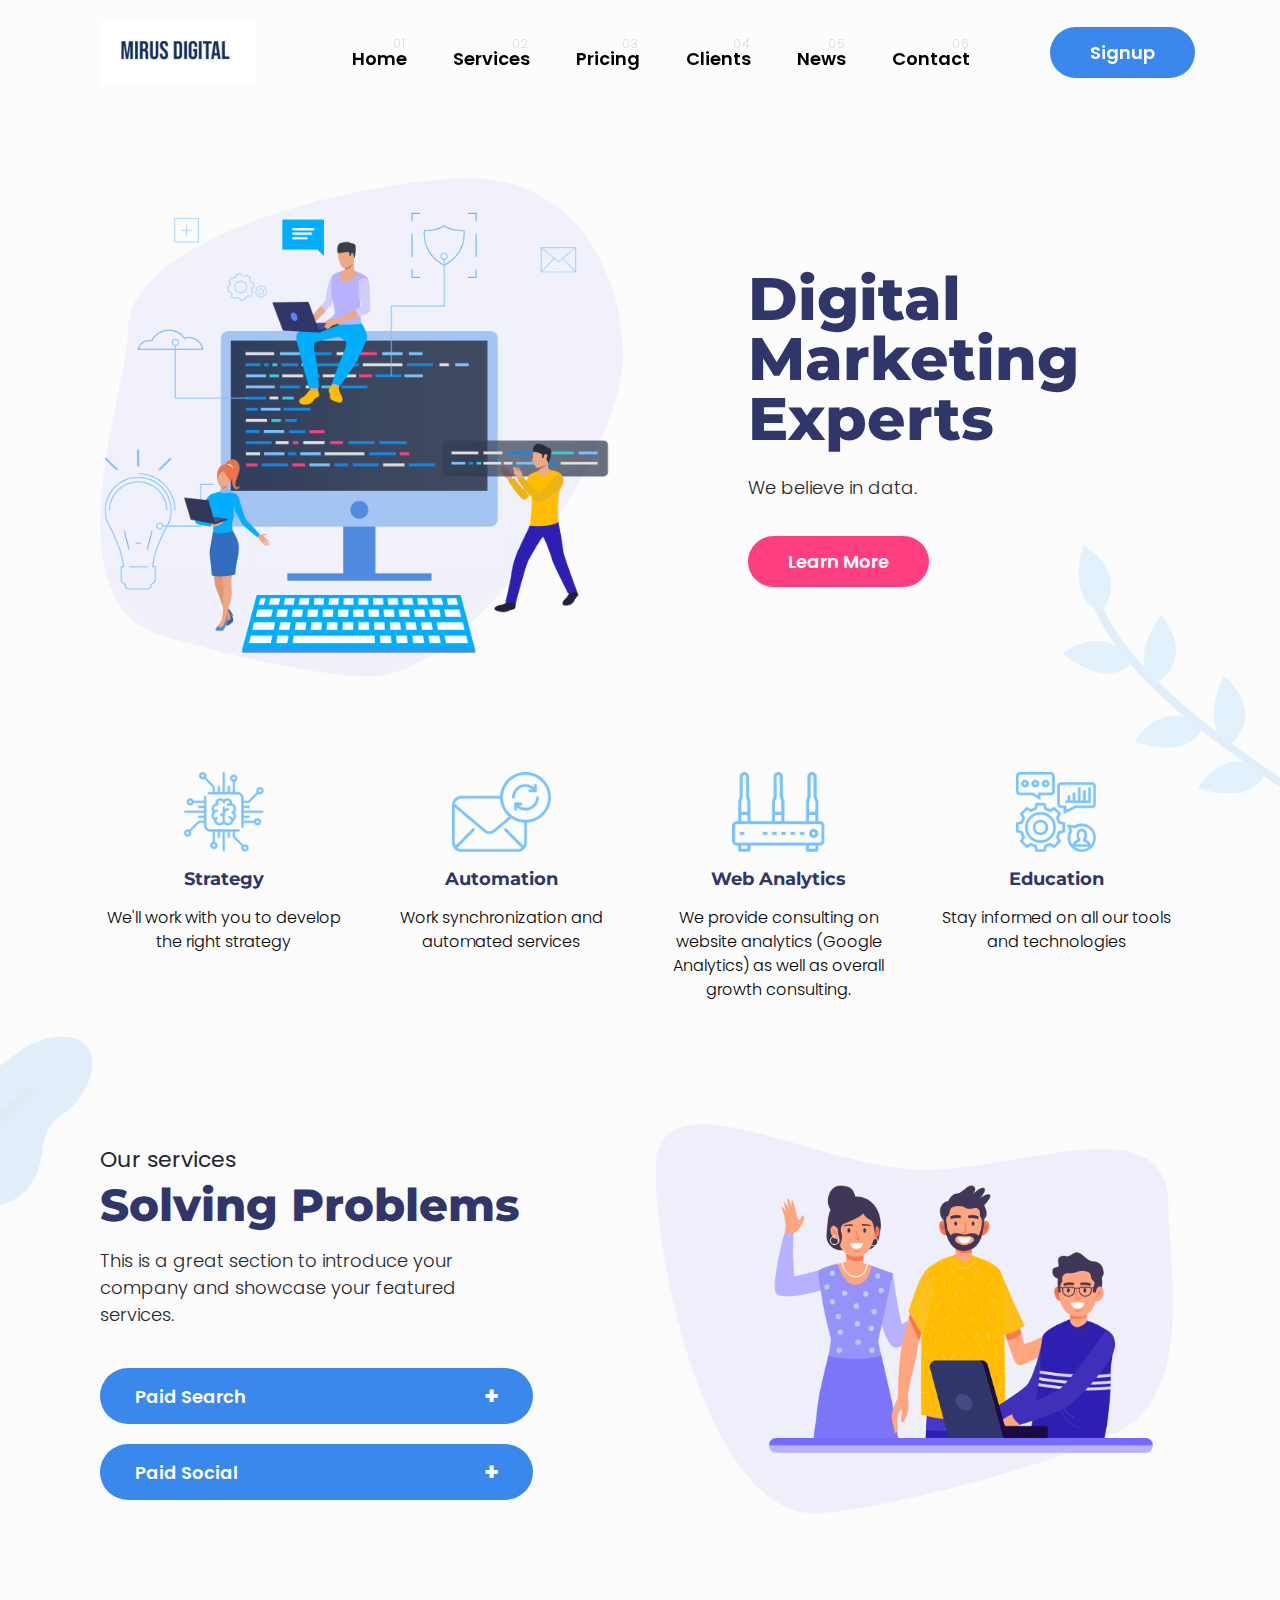
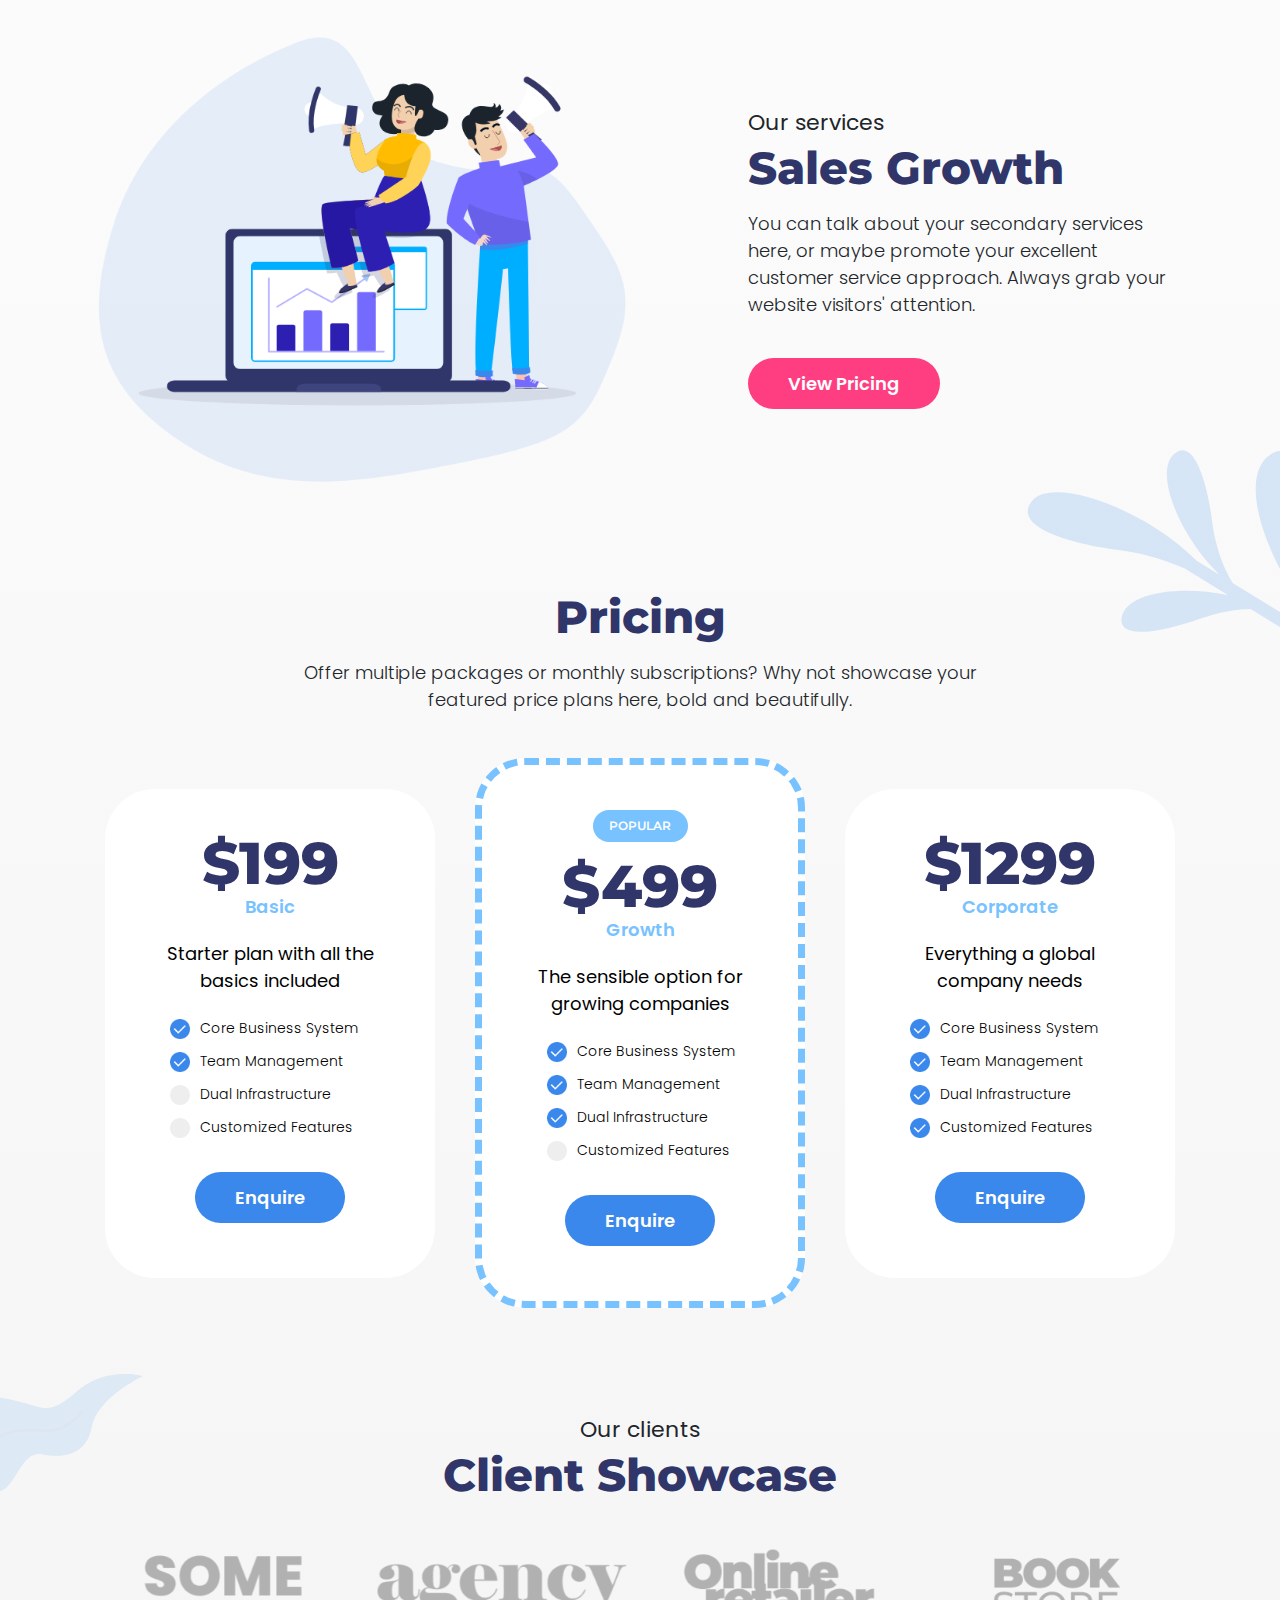
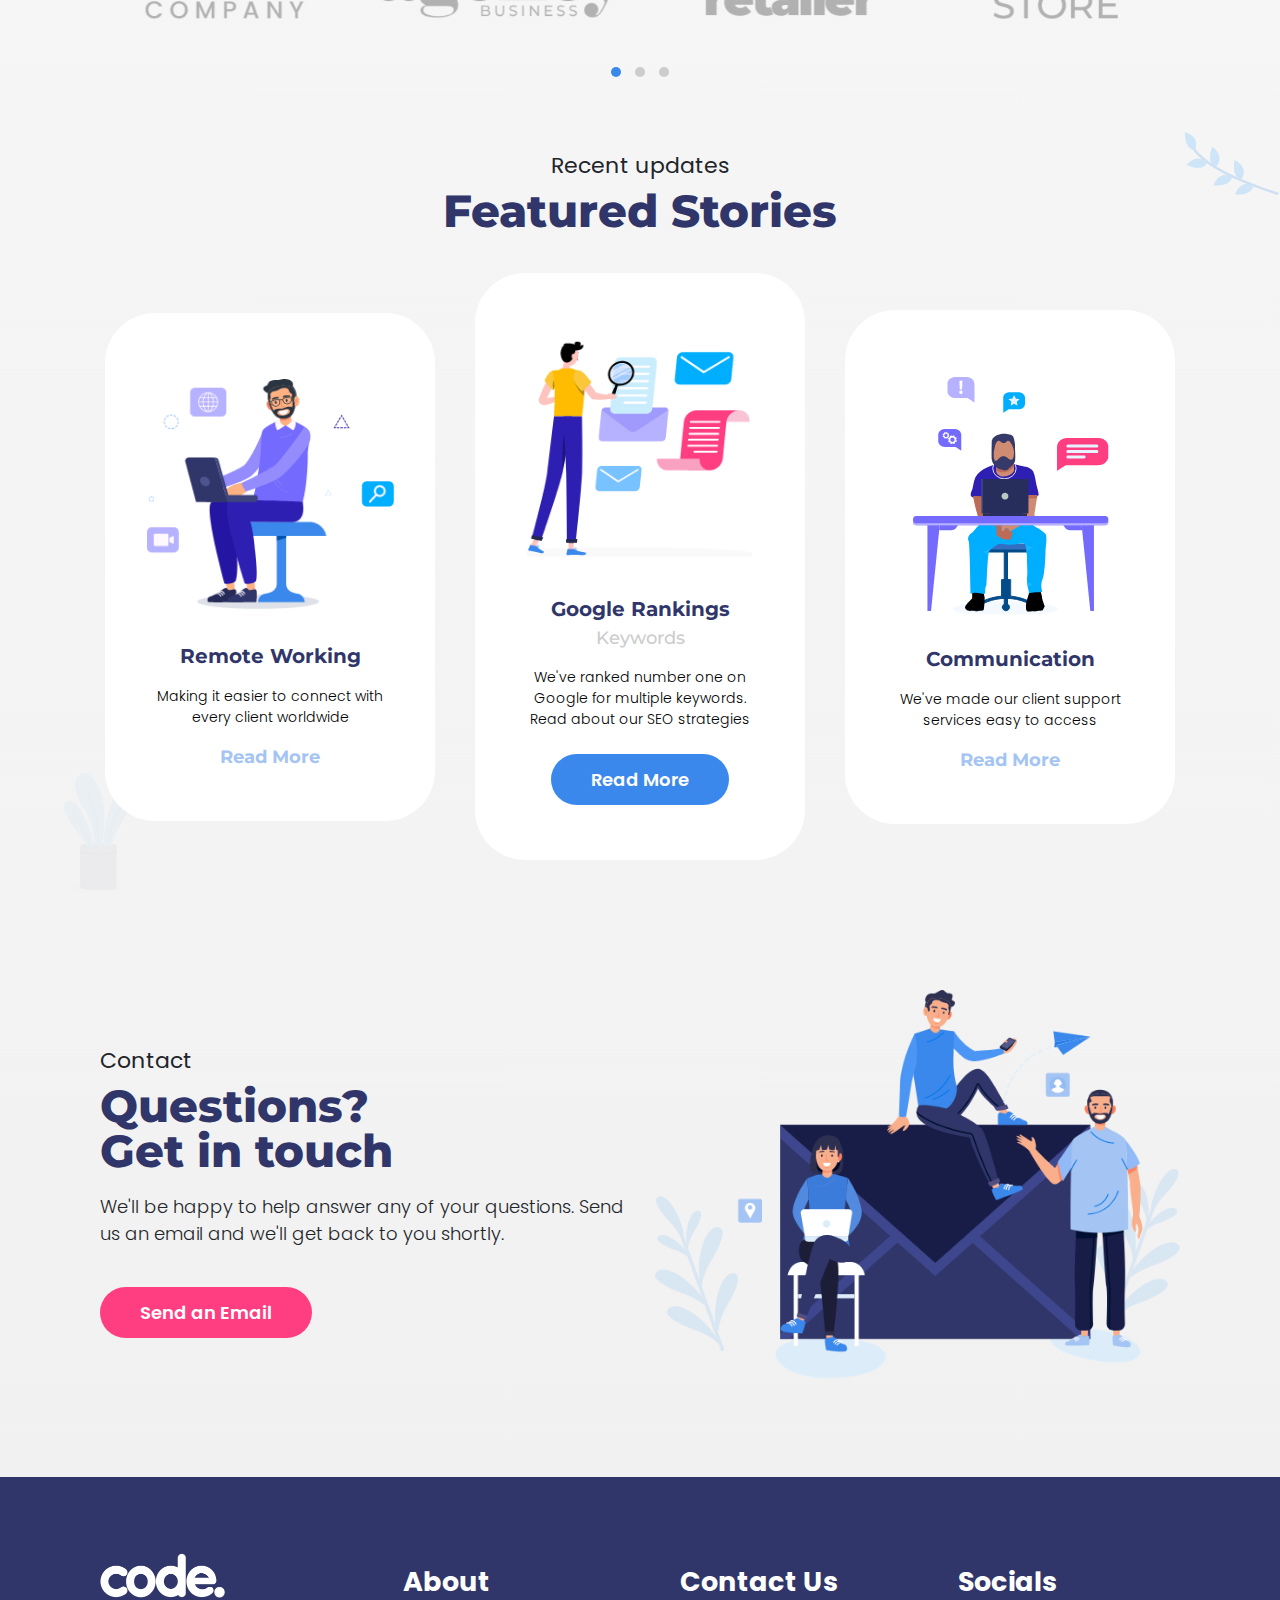
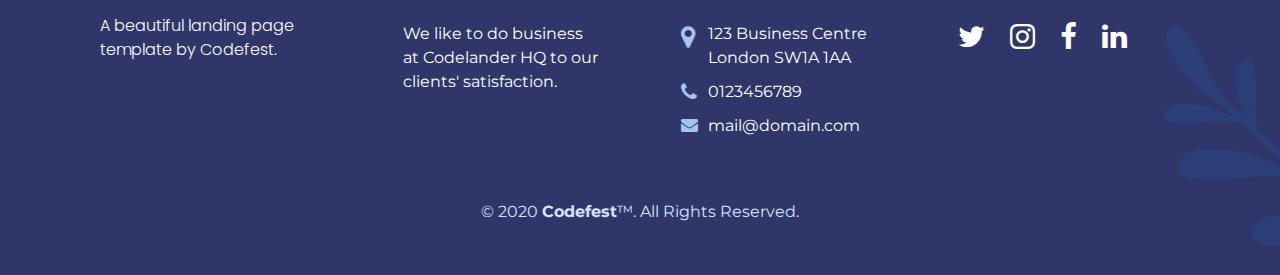
<file: index.html>
<!DOCTYPE html>
<html lang="en">
  <head>
    <meta charset="UTF-8" />
    <!-- META DATA -->
    <title>Codelander | HTML Landing Page by Codefest&trade;</title>
    <meta
      name="description"
      content="Codelander is a multi-purpose HTML landing page template by Codefest&trade;. Purchase now."
    />
    <meta name="keywords" content="Codelander,Codefest" />
    <meta name="author" content="Codefest" />
    <meta
      name="viewport"
      content="width=device-width,minimum-scale=1,initial-scale=1"
    />
    <!-- FAVICON -->
    <link rel="icon" type="image/png" href="assets/images/favicon.png" />
    <!-- STYLESHEETS -->
    <link rel="stylesheet" href="assets/css/bootstrap.min.css" />
    <link rel="stylesheet" type="text/css" href="assets/css/style.css" />
    <link rel="stylesheet" type="text/css" href="assets/css/accordian.css" />
    <link rel="stylesheet" href="assets/css/owl/owl.carousel.min.css" />
    <link rel="stylesheet" href="assets/css/owl/owl.theme.default.min.css" />
    <link
      rel="stylesheet"
      href="https://cdnjs.cloudflare.com/ajax/libs/font-awesome/4.7.0/css/font-awesome.min.css"
    />
    <link
      href="https://fonts.googleapis.com/css?family=Montserrat:300,400,500,600,700,800&display=swap"
      rel="stylesheet"
    />
    <link
      href="https://fonts.googleapis.com/css?family=Poppins:300,400,500,600,700,800&display=swap"
      rel="stylesheet"
    />
    <!-- SCRIPTS -->
    <script src="https://ajax.googleapis.com/ajax/libs/jquery/3.3.1/jquery.min.js"></script>
    <script src="assets/js/smoothscroll.js"></script>
  </head>
  <body>
    <!-- NAVBAR -->
    <nav
      id="navbar"
      class="navbar fixed-top navbar-expand-lg navbar-header navbar-mobile"
    >
      <div class="navbar-container container">
        <!-- LOGO -->
        <div class="navbar-brand">
          <a class="navbar-brand-logo" href="#">
            <img src="assets/images/logo.png" width="155px" />
          </a>
        </div>
        <button
          class="navbar-toggler"
          type="button"
          data-toggle="collapse"
          data-target="#navbarNav"
          aria-controls="navbarNav"
          aria-expanded="false"
          aria-label="Toggle navigation"
        >
          <span class="navbar-toggler-icon"></span>
        </button>
        <div
          class="collapse navbar-collapse justify-content-around"
          id="navbarNav"
        >
          <ul class="navbar-nav menu-navbar-nav">
            <li class="nav-item">
              <a class="nav-link" href="#top">
                <p class="nav-link-number">01</p>
                <p class="nav-link-menu">Home</p>
              </a>
            </li>
            <li class="nav-item">
              <a class="nav-link" href="#services">
                <p class="nav-link-number">02</p>
                <p class="nav-link-menu">Services</p>
              </a>
            </li>
            <li class="nav-item">
              <a class="nav-link" href="#pricing">
                <p class="nav-link-number">03</p>
                <p class="nav-link-menu">Pricing</p>
              </a>
            </li>
            <li class="nav-item">
              <a class="nav-link" href="#clients">
                <p class="nav-link-number">04</p>
                <p class="nav-link-menu">Clients</p>
              </a>
            </li>
            <li class="nav-item">
              <a class="nav-link" href="#news">
                <p class="nav-link-number">05</p>
                <p class="nav-link-menu">News</p>
              </a>
            </li>
            <li class="nav-item">
              <a class="nav-link" href="#contact">
                <p class="nav-link-number">06</p>
                <p class="nav-link-menu">Contact</p>
              </a>
            </li>
          </ul>
          <ul class="navbar-nav">
            <li class="nav-item">
              <a class="nav-link learn-more-btn" href="#">Signup</a>
            </li>
          </ul>
        </div>
      </div>
    </nav>
    <!-- SECTION LABEL -->
    <div id="top"></div>
    <!-- WRAPPER -->
    <div class="wrapper">
      <div class="header">
        <div class="container header-container">
          <div class="col-lg-6 header-img-section">
            <img src="assets/images/header.png" />
          </div>
          <div class="col-lg-5 offset-lg-1 header-title-section">
            <h1 class="header-title">Digital Marketing Experts</h1>
            <p class="header-title-text">We believe in data.</p>
            <div class="learn-more-btn-section">
              <a class="nav-link learn-more-btn btn-invert" href="#services"
                >Learn More</a
              >
            </div>
          </div>
        </div>
      </div>
      <!-- STRATEGY SECTION -->
      <div class="strategy-section">
        <div class="strategy-section-bg-graphics-section">
          <img src="assets/images/strategy-section-bg.png" />
        </div>
        <div class="container strategy-container">
          <div
            class="col-lg-3 col-md-6 col-xs-8 offset-xs-2 strategy-card-section"
          >
            <div class="strategy-card">
              <div class="strategy-card-icon-section">
                <img src="assets/images/strategy-1.png" />
              </div>
              <h2>Strategy</h2>
              <p>We'll work with you to develop the right strategy</p>
            </div>
          </div>
          <div
            class="col-lg-3 col-md-6 col-xs-8 offset-xs-2 strategy-card-section"
          >
            <div class="strategy-card">
              <div class="strategy-card-icon-section">
                <img src="assets/images/strategy-2.png" />
              </div>
              <h2>Automation</h2>
              <p>Work synchronization and automated services</p>
            </div>
          </div>
          <div
            class="col-lg-3 col-md-6 col-xs-8 offset-xs-2 strategy-card-section"
          >
            <div class="strategy-card">
              <div class="strategy-card-icon-section">
                <img src="assets/images/strategy-3.png" />
              </div>
              <h2>Web Analytics</h2>
              <p>
                We provide consulting on website analytics (Google Analytics) as
                well as overall growth consulting.
              </p>
            </div>
          </div>
          <div
            class="col-lg-3 col-md-6 col-xs-8 offset-xs-2 strategy-card-section"
          >
            <div class="strategy-card">
              <div class="strategy-card-icon-section">
                <img src="assets/images/strategy-4.png" />
              </div>
              <h2>Education</h2>
              <p>Stay informed on all our tools and technologies</p>
            </div>
          </div>
        </div>
      </div>

      <!-- SECTION LABEL -->
      <div id="services"></div>

      <!-- SERVICES -->
      <div class="services-section">
        <div class="services-section-bg-graphics">
          <img src="assets/images/services-section-bg.png" />
        </div>
        <div class="container services-container">
          <div class="col-lg-5 services-title-section">
            <p class="services-subtitle">Our services</p>
            <h2 class="services-title">Solving Problems</h2>
            <p class="services-text">
              This is a great section to introduce your company and showcase
              your featured services.
            </p>
            <div class="services-accordion">
              <button class="accordion">Paid Search</button>
              <div class="panel">
                <p>
                  Some information on your web design and development services
                  can go here. A few lines should do the trick.
                </p>
              </div>
              <button class="accordion">Paid Social</button>
              <div class="panel">
                <p>
                  More information on your application development services can
                  go here, too. There's plenty of space available for you.
                </p>
              </div>
            </div>
          </div>
          <div class="col-lg-6 offset-lg-1 services-header-img-section">
            <img src="assets/images/services-header.png" />
          </div>
        </div>
      </div>
      <!-- SALES GROWTH -->
      <div class="services-sales-section">
        <div class="container services-container">
          <div class="col-lg-6 services-header-img-section padding-0">
            <img src="assets/images/services-sales-header.png" />
          </div>
          <div class="col-lg-5 offset-lg-1 services-title-section">
            <p class="services-subtitle">Our services</p>
            <h2 class="services-title">Sales Growth</h2>
            <p class="services-text">
              You can talk about your secondary services here, or maybe promote
              your excellent customer service approach. Always grab your website
              visitors' attention.
            </p>
            <div class="learn-more-btn-section">
              <a class="nav-link learn-more-btn btn-invert" href="#pricing"
                >View Pricing</a
              >
            </div>
          </div>
        </div>
      </div>
      <!-- SECTION LABEL -->
      <div id="pricing"></div>
      <!-- PRICING -->
      <div class="pricing-section">
        <div class="pricing-section-left-bg-graphics">
          <img src="assets/images/pricing-section-left-bg.png" />
        </div>
        <div class="pricing-section-right-bg-graphics">
          <img src="assets/images/pricing-section-right-bg.png" />
        </div>
        <div class="container pricing-container">
          <div class="pricing-title">
            <h2>Pricing</h2>
            <p>
              Offer multiple packages or monthly subscriptions? Why not showcase
              your featured price plans here, bold and beautifully.
            </p>
          </div>
          <!-- PRICE PLANS -->
          <div class="pricing-plan-cards-section">
            <div class="col-lg-4 col-md-8 col-xs-10 pricing-card-section">
              <div class="pricing-card">
                <p class="pricing-rate">$199</p>
                <p class="pricing-period">Basic</p>
                <p class="pricing-text">
                  Starter plan with all the basics included
                </p>
                <div
                  class="pricing-all-plan-features-section basic-plan-features-section"
                >
                  <ul>
                    <li>Core Business System</li>
                    <li>Team Management</li>
                    <li>Dual Infrastructure</li>
                    <li>Customized Features</li>
                  </ul>
                </div>
                <a class="nav-link learn-more-btn" href="#contact">Enquire</a>
              </div>
            </div>

            <div class="col-lg-4 col-md-8 col-xs-10 pricing-card-section">
              <div class="pricing-card featured">
                <p class="pricing-rate">$499</p>
                <p class="pricing-period">Growth</p>
                <p class="pricing-text">
                  The sensible option for growing companies
                </p>
                <div
                  class="pricing-all-plan-features-section medium-plan-features-section"
                >
                  <ul>
                    <li>Core Business System</li>
                    <li>Team Management</li>
                    <li>Dual Infrastructure</li>
                    <li>Customized Features</li>
                  </ul>
                </div>
                <a class="nav-link learn-more-btn" href="#contact">Enquire</a>
              </div>
            </div>

            <div class="col-lg-4 col-md-8 col-xs-10 pricing-card-section">
              <div class="pricing-card">
                <p class="pricing-rate">$1299</p>
                <p class="pricing-period">Corporate</p>
                <p class="pricing-text">Everything a global company needs</p>
                <div
                  class="pricing-all-plan-features-section advance-plan-features-section"
                >
                  <ul>
                    <li>Core Business System</li>
                    <li>Team Management</li>
                    <li>Dual Infrastructure</li>
                    <li>Customized Features</li>
                  </ul>
                </div>
                <a class="nav-link learn-more-btn" href="#contact">Enquire</a>
              </div>
            </div>
          </div>
        </div>
      </div>
      <!-- SECTION LABEL -->
      <div id="clients"></div>
      <!-- CLIENTS -->
      <div class="clients-section">
        <div class="container clients-container">
          <div class="clients-title-section">
            <p class="clients-subtitle">Our clients</p>
            <h2 class="clients-title">Client Showcase</h2>
          </div>
          <div class="clients-slider">
            <div class="owl-carousel owl-theme clients-slider-section">
              <div class="item client-logo-section">
                <img src="assets/images/logo1.png" />
              </div>
              <div class="item client-logo-section">
                <img src="assets/images/logo2.png" />
              </div>
              <div class="item client-logo-section">
                <img src="assets/images/logo3.png" />
              </div>
              <div class="item client-logo-section">
                <img src="assets/images/logo4.png" />
              </div>
              <div class="item client-logo-section">
                <img src="assets/images/logo1.png" />
              </div>
              <div class="item client-logo-section">
                <img src="assets/images/logo2.png" />
              </div>
              <div class="item client-logo-section">
                <img src="assets/images/logo3.png" />
              </div>
              <div class="item client-logo-section">
                <img src="assets/images/logo4.png" />
              </div>
              <div class="item client-logo-section">
                <img src="assets/images/logo1.png" />
              </div>
              <div class="item client-logo-section">
                <img src="assets/images/logo2.png" />
              </div>
              <div class="item client-logo-section">
                <img src="assets/images/logo3.png" />
              </div>
              <div class="item client-logo-section">
                <img src="assets/images/logo4.png" />
              </div>
            </div>
          </div>
        </div>
      </div>
      <!-- SECTION LABEL -->
      <div id="news"></div>
      <!-- NEWS -->
      <div class="blog-section">
        <div class="blog-section-right-bg">
          <img src="assets/images/blog-section-right-bg.png" />
        </div>
        <div class="blog-section-left-bg">
          <img src="assets/images/blog-section-left-bg.png" />
        </div>
        <div class="container blog-container">
          <div class="blog-title-section">
            <p class="blog-subtitle">Recent updates</p>
            <h2 class="blog-title">Featured Stories</h2>
          </div>
          <div class="blog-posts-section">
            <div class="col-lg-4 col-md-8 col-xs-10 blog-post-card-container">
              <div class="blog-post-card">
                <div class="blog-post-icon">
                  <img src="assets/images/blog-card-1.png" />
                </div>
                <h3 class="blog-post-title">Remote Working</h3>
                <p class="blog-post-text">
                  Making it easier to connect with every client worldwide
                </p>
                <a class="blog-post-link" href="#news">Read More</a>
              </div>
            </div>
            <div class="col-lg-4 col-md-8 col-xs-10 blog-post-card-container">
              <div class="blog-post-card">
                <div class="blog-post-icon mb-4">
                  <img src="assets/images/blog-card-2.png" />
                </div>
                <h3 class="blog-post-title">Google Rankings</h3>
                <h4 class="blog-post-subtitle">Keywords</h4>
                <p class="blog-post-text mb-4">
                  We've ranked number one on Google for multiple keywords. Read
                  about our SEO strategies
                </p>
                <a class="nav-link learn-more-btn" href="#news">Read More</a>
              </div>
            </div>
            <div class="col-lg-4 col-md-8 col-xs-10 blog-post-card-container">
              <div class="blog-post-card">
                <div class="blog-post-icon">
                  <img src="assets/images/blog-card-3.png" />
                </div>
                <h3 class="blog-post-title">Communication</h3>
                <p class="blog-post-text">
                  We've made our client support services easy to access
                </p>
                <a class="blog-post-link" href="#news">Read More</a>
              </div>
            </div>
          </div>
        </div>
      </div>
      <!-- SECTION LABEL -->
      <div id="contact"></div>
      <!-- CONTACT -->
      <div class="contact-section">
        <div class="container contact-container">
          <div class="col-md-6 contact-title-section">
            <p class="contact-subtitle">Contact</p>
            <h2 class="contact-title">Questions?<br />Get in touch</h2>
            <p class="contact-text">
              We'll be happy to help answer any of your questions. Send us an
              email and we'll get back to you shortly.
            </p>
            <div class="learn-more-btn-section">
              <a
                class="nav-link learn-more-btn btn-invert"
                href="mailto:name@domain.com"
                >Send an Email</a
              >
            </div>
          </div>
          <div class="col-md-6 contact-header-img">
            <img src="assets/images/contact-header-img.png" />
          </div>
        </div>
      </div>
      <!-- FOOTER -->
      <div class="footer-section">
        <div class="footer-section-bg-graphics">
          <img src="assets/images/footer-section-bg.png" />
        </div>
        <!-- Footer Column 1 -->
        <div class="container footer-container">
          <div class="col-lg-3 col-md-6 footer-logo">
            <img src="assets/images/logo_footer.png" />
            <p class="footer-susection-text">
              A beautiful landing page template by Codefest.
            </p>
          </div>
          <div class="col-lg-3 col-md-6 footer-subsection">
            <div class="footer-subsection-2-1">
              <h3 class="footer-subsection-title">About</h3>
              <p class="footer-subsection-text">
                We like to do business at Codelander HQ to our clients'
                satisfaction.
              </p>
            </div>
          </div>
          <!-- Footer Column 2 -->
          <div class="col-lg-3 col-md-6 footer-subsection">
            <h3 class="footer-subsection-title">Contact Us</h3>
            <ul class="footer-subsection-list">
              <li>123 Business Centre<br />London SW1A 1AA</li>
              <li>0123456789</li>
              <li>mail@domain.com</li>
            </ul>
          </div>
          <!-- Footer Column 3 -->
          <div class="col-lg-3 col-md-6 footer-subsection">
            <div class="footer-subsection-2-2">
              <h3 class="footer-subsection-title">Socials</h3>
              <div class="footer-social-media-icons-section">
                <a href="#top" class="footer-social-media-icon"
                  ><i class="fa fa-twitter"></i
                ></a>
                <a href="#top" class="footer-social-media-icon"
                  ><i class="fa fa-instagram"></i
                ></a>
                <a href="#top" class="footer-social-media-icon"
                  ><i class="fa fa-facebook"></i
                ></a>
                <a href="#top" class="footer-social-media-icon"
                  ><i class="fa fa-linkedin"></i
                ></a>
              </div>
            </div>
          </div>
        </div>
        <!-- FOOTER CREDITS -->
        <div class="container footer-credits">
          <p>
            &copy; 2020
            <a
              href="https://www.codefest.co.uk"
              target="_blank"
              title="Codefest"
              >Codefest</a
            >&trade;. All Rights Reserved.
          </p>
        </div>
      </div>
    </div>

    <!-- FOOTER SCRIPTS -->
    <script src="https://ajax.googleapis.com/ajax/libs/jquery/3.4.1/jquery.min.js"></script>
    <script src="https://cdnjs.cloudflare.com/ajax/libs/popper.js/1.14.7/umd/popper.min.js"></script>
    <script src="https://maxcdn.bootstrapcdn.com/bootstrap/4.3.1/js/bootstrap.min.js"></script>
    <script src="assets/js/owl/owl.carousel.js"></script>
    <script src="assets/js/accordian.js"></script>
    <!-- Header scroll -->
    <script type="text/javascript">
      $(window).scroll(function () {
        if ($(this).scrollTop() > 20) {
          $("#navbar").addClass("header-scrolled");
        } else {
          $("#navbar").removeClass("header-scrolled");
        }
      });
    </script>
    <script>
      $(document).ready(function () {
        $(".owl-carousel").owlCarousel({
          items: 4,
          loop: true,
          nav: true,
          autoplay: true,
          autoplayTimeout: 2000,
          autoplayHoverPause: true,
          responsiveClass: true,
          responsive: {
            0: {
              items: 1,
            },
            600: {
              items: 3,
            },
            1000: {
              items: 4,
            },
          },
        });
      });
    </script>
  </body>
</html>
</file>
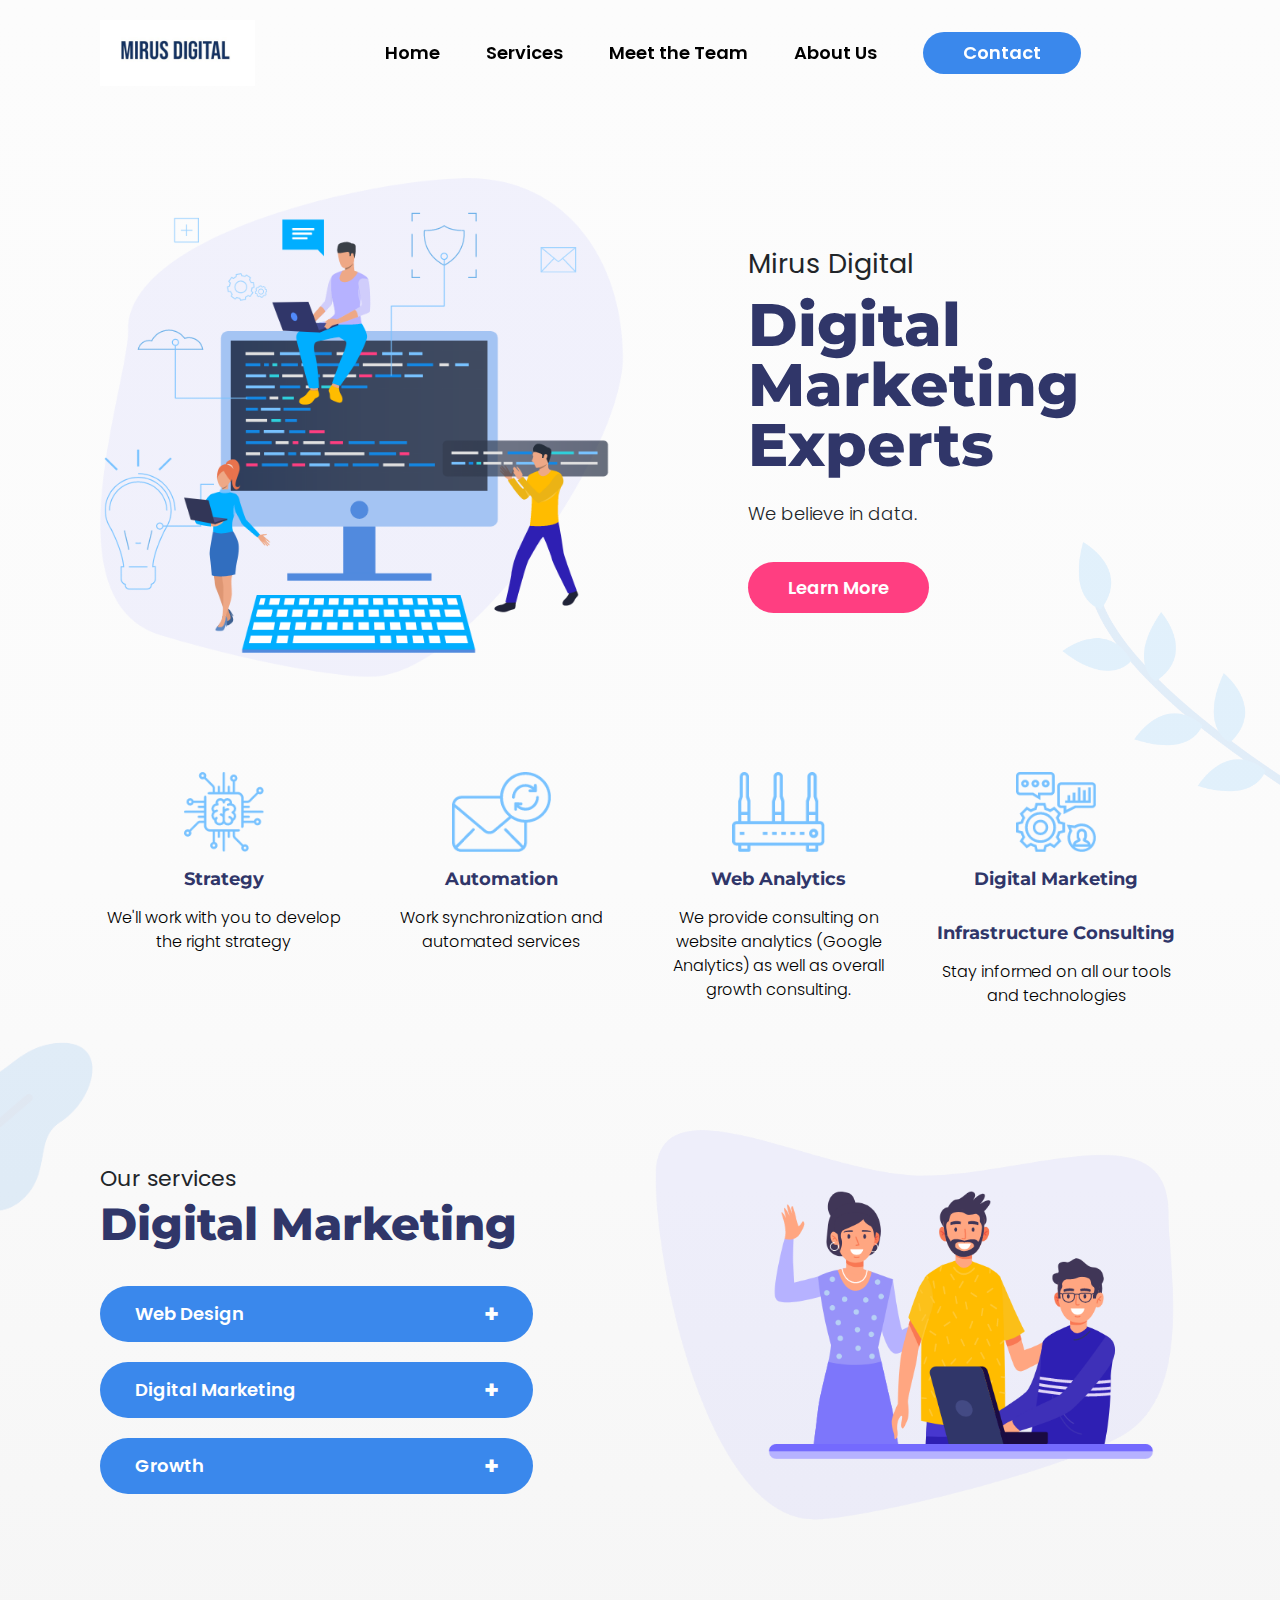
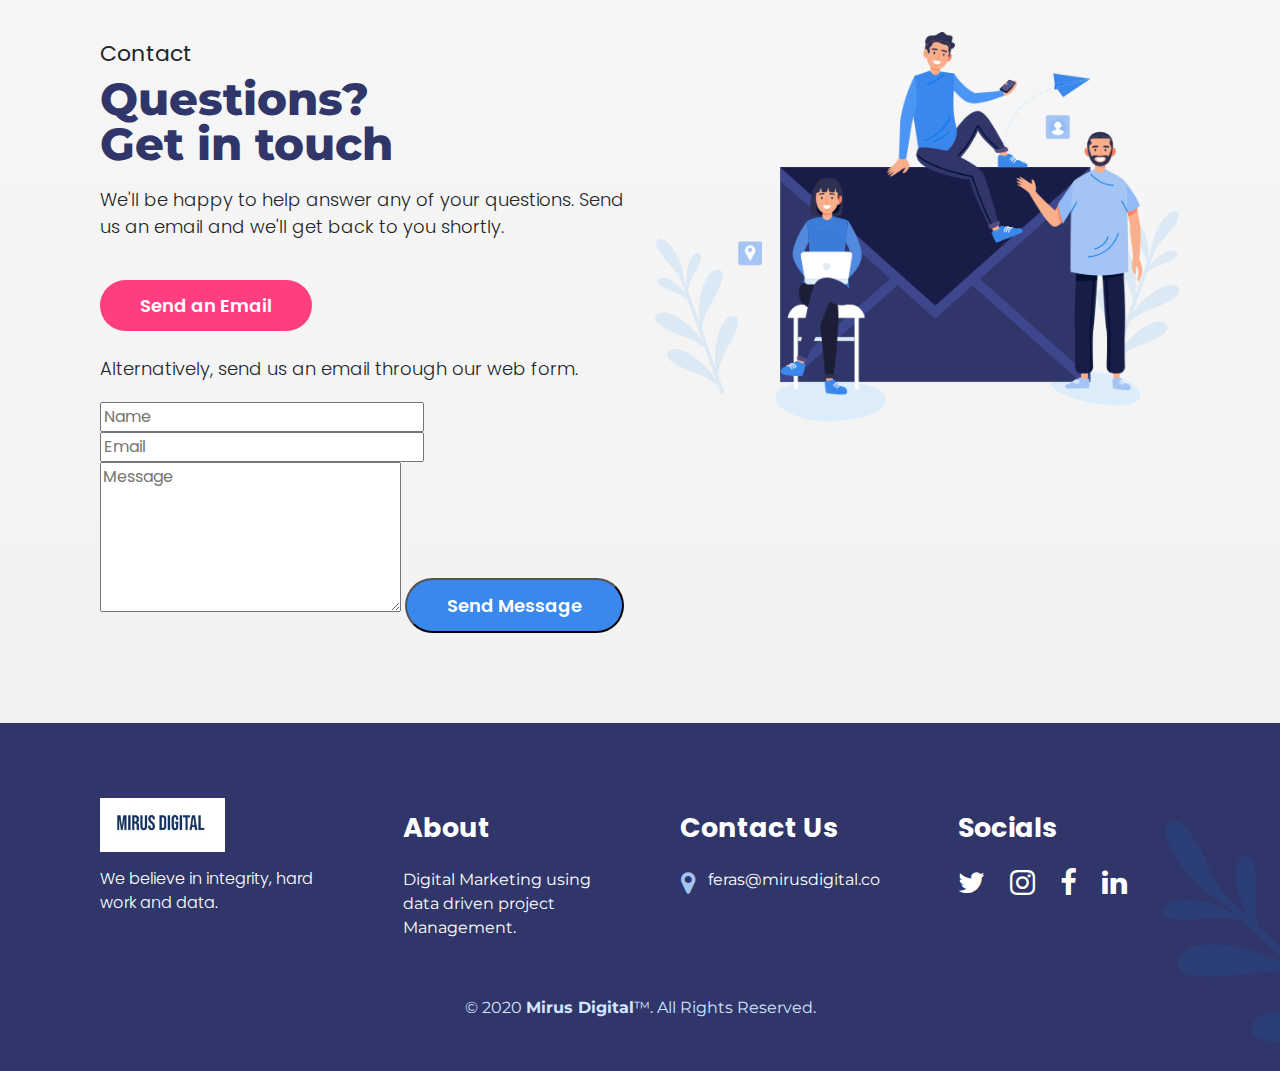
<file: index-fixed.html.html>
<!DOCTYPE html>
<html lang="en">
<head>
    <meta charset="UTF-8">
    <!-- META DATA -->
    <title>Mirus Digital | Digital Marketing Growth Agency &trade;</title>
    <meta name="description"
          content="Mirus Digital">
    <meta name="keywords" content="Mirus Digital,Digital Marketing">
    <meta name="author" content="Mirus Digital LLC">
    <meta name="viewport" content="width=device-width,minimum-scale=1,initial-scale=1">
    <!-- FAVICON -->
    <link rel="icon" type="image/png" href="assets/images/favicon.png">
    <!-- STYLESHEETS -->
    <link rel="stylesheet" href="assets/css/bootstrap.min.css">
    <link rel="stylesheet" type="text/css" href="assets/css/style.css"/>
    <link rel="stylesheet" type="text/css" href="assets/css/accordian.css"/>
    <link rel="stylesheet" href="https://cdnjs.cloudflare.com/ajax/libs/font-awesome/4.7.0/css/font-awesome.min.css">
    <link href="https://fonts.googleapis.com/css?family=Montserrat:300,400,500,600,700,800&display=swap"
          rel="stylesheet">
    <link href="https://fonts.googleapis.com/css?family=Poppins:300,400,500,600,700,800&display=swap" rel="stylesheet">
    <!-- SCRIPTS -->
    <script src="https://ajax.googleapis.com/ajax/libs/jquery/3.3.1/jquery.min.js"></script>
    <script src="assets/js/smoothscroll.js"></script>
</head>
<body>
<!-- NAVBAR -->
<nav id="navbar" class="navbar fixed-top navbar-expand-lg navbar-header navbar-mobile">
    <div class="navbar-container container">
        <!-- LOGO -->
        <div class="navbar-brand">
            <a class="navbar-brand-logo" href="#">
                <img src="assets/images/logo.png" width="155px">
            </a>
        </div>
        <button class="navbar-toggler"
                type="button"
                data-toggle="collapse"
                data-target="#navbarNav"
                aria-controls="navbarNav"
                aria-expanded="false"
                aria-label="Toggle navigation">
            <span class="navbar-toggler-icon"></span>
        </button>
        <div class="collapse navbar-collapse justify-content-around" id="navbarNav">
            <ul class="navbar-nav menu-navbar-nav">
                <li class="nav-item">
                    <a class="nav-link" href="#top">
                        <p class="nav-link-menu">Home</p>
                    </a>
                </li>
                <li class="nav-item">
                    <a class="nav-link" href="#services">
                        <p class="nav-link-menu">Services</p>
                    </a>
                </li>
              
                <li class="nav-item">
                    <a class="nav-link" href="./meet-the-team-no-cta.html">
                        <p class="nav-link-menu">Meet the Team</p>
                    </a>
                </li>
                <li class="nav-item">
                    <a class="nav-link" href="./about-us.html">
                        <p class="nav-link-menu">About Us</p>
                    </a>
                </li>
                <li class="nav-item">
                    <a class="nav-link" href="#contact">
                        <p class="nav-link-menu learn-more-btn">Contact</p>
                    </a>
                </li>
            </ul>
        </div>
    </div>
</nav>
<!-- SECTION LABEL -->
<div id="top"></div>
<!-- WRAPPER -->
<div class="wrapper">
    <div class="header">
        <div class="container header-container">
            <div class="col-lg-6 header-img-section">
                <img src="assets/images/header.png">
            </div>
            <div class="col-lg-5 offset-lg-1 header-title-section">
                <p class="header-subtitle">Mirus Digital</p>
                <h1 class="header-title">Digital Marketing Experts</h1>
                <p class="header-title-text">We believe in data.</p>
                <div class="learn-more-btn-section">
                    <a class="nav-link learn-more-btn btn-invert" href="#services">Learn More</a>
                </div>
            </div>
        </div>
    </div>
    <!-- STRATEGY SECTION -->
    <div class="strategy-section">
        <div class="strategy-section-bg-graphics-section">
            <img src="assets/images/strategy-section-bg.png">
        </div>
        <div class="container strategy-container">
            <div class="col-lg-3 col-md-6 col-xs-8 offset-xs-2 strategy-card-section">
                <div class="strategy-card">
                    <div class="strategy-card-icon-section">
                        <img src="assets/images/strategy-1.png">
                    </div>
                    <h2>Strategy</h2>
                    <p>We'll work with you to develop the right strategy</p>
                </div>
            </div>
            <div class="col-lg-3 col-md-6 col-xs-8 offset-xs-2 strategy-card-section">
                <div class="strategy-card">
                    <div class="strategy-card-icon-section">
                        <img src="assets/images/strategy-2.png">
                    </div>
                    <h2>Automation</h2>
                    <p>Work synchronization and automated services</p>
                </div>
            </div>
            <div class="col-lg-3 col-md-6 col-xs-8 offset-xs-2 strategy-card-section">
                <div class="strategy-card">
                    <div class="strategy-card-icon-section">
                        <img src="assets/images/strategy-3.png">
                    </div>
                    <h2>Web Analytics</h2>
							<p>We provide consulting on website analytics (Google Analytics) as well as overall growth consulting. </p>
						
      
                </div>
            </div>
            <div class="col-lg-3 col-md-6 col-xs-8 offset-xs-2 strategy-card-section">
                <div class="strategy-card">
                    <div class="strategy-card-icon-section">
                        <img src="assets/images/strategy-4.png">
                    </div>
                    <h2>Digital Marketing Infrastructure Consulting</h2>
                    <p>Stay informed on all our tools and technologies</p>
                </div>
            </div>
        </div>
    </div>

    <!-- SECTION LABEL -->
    <div id="services"></div>

    <!-- SERVICES -->
    <div class="services-section">
        <div class="services-section-bg-graphics">
            <img src="assets/images/services-section-bg.png">
        </div>
        <div class="container services-container">
            <div class="col-lg-5 services-title-section">
                <p class="services-subtitle">Our services</p>
                <h2 class="services-title">Digital Marketing</h2>
              
                <div class="services-accordion">
                    <button class="accordion">
                        Web Design
                    </button>
                    <div class="panel"><p>
                        Mirus Digital creates landing pages as well as a testing framework.
                    </p></div>
                    <button class="accordion">
                        Digital Marketing
                    </button>
                    <div class="panel"><p>
                        Google Ads, Facebook Ads, Bing Ads.
                    </p></div>
                    <button class="accordion">
                        Growth
                    </button>
                    <div class="panel"><p>
                        Mirus Digital focuses on growing digital marketing channels and bringing about real results.
                    </p></div>
                </div>
            </div>
            <div class="col-lg-6 offset-lg-1 services-header-img-section">
                <img src="assets/images/services-header.png">
            </div>
        </div>
    </div>
    <!-- SECTION LABEL -->
    <div id="contact"></div>
    <!-- CONTACT -->
    <div class="contact-section">
        <div class="container contact-container">
            <div class="col-md-6 contact-title-section">
                <p class="contact-subtitle">Contact</p>
                <h2 class="contact-title">Questions?<br>Get in touch</h2>
                <p class="contact-text">We'll be happy to help answer any of your questions. Send us an email and we'll
                    get back to you shortly.</p>
                <div class="learn-more-btn-section">
                    <a class="nav-link learn-more-btn btn-invert" href="mailto:feras@mirusdigital.co">Send an Email</a>
                </div>
                <br>
                <p class="contact-text">Alternatively, send us an email through our web form.</p>
                <form method="post" action="https://formspree.io/mrgyabvp">
                    <div class="contact-form">
                        <input name="name" id="name" value="" placeholder="Name" type="text">
                        <input name="_replyto" id="email" value="" placeholder="Email" type="email">
                        <textarea name="message" id="message" placeholder="Message" rows="6"></textarea>
                        <input value="Send Message" class="learn-more-btn special big" type="submit"></li>
                    </div>
                </form>
            </div>
            <div class="col-md-6 contact-header-img">
                <img src="assets/images/contact-header-img.png">
            </div>
        </div>
    </div>
    <!-- FOOTER -->
    <div class="footer-section">
        <div class="footer-section-bg-graphics">
            <img src="assets/images/footer-section-bg.png">
        </div>
        <!-- Footer Column 1 -->
        <div class="container footer-container">
            <div class="col-lg-3 col-md-6 footer-logo">
                <img src="assets/images/logo.png" width="155px">
                <p class="footer-susection-text">We believe in integrity, hard work and data.</p>
            </div>
            <div class="col-lg-3 col-md-6 footer-subsection">
                <div class="footer-subsection-2-1">
                    <h3 class="footer-subsection-title">About</h3>
                    <p class="footer-subsection-text">Digital Marketing using data driven project Management.</p>
                </div>
            </div>
            <!-- Footer Column 2 -->
            <div class="col-lg-3 col-md-6 footer-subsection">
                <h3 class="footer-subsection-title">Contact Us</h3>
                <ul class="footer-subsection-list">
                    <li>feras@mirusdigital.co</li>
                </ul>
            </div>
            <!-- Footer Column 3 -->
            <div class="col-lg-3 col-md-6 footer-subsection">
                <div class="footer-subsection-2-2">
                    <h3 class="footer-subsection-title">Socials</h3>
                    <div class="footer-social-media-icons-section">
                        <a href="#top" class="footer-social-media-icon"><i class="fa fa-twitter"></i></a>
                        <a href="#top" class="footer-social-media-icon"><i class="fa fa-instagram"></i></a>
                        <a href="#top" class="footer-social-media-icon"><i class="fa fa-facebook"></i></a>
                        <a href="#top" class="footer-social-media-icon"><i class="fa fa-linkedin"></i></a>
                    </div>
                </div>
            </div>
        </div>
        <!-- FOOTER CREDITS -->
        <div class="container footer-credits">
            <p>&copy; 2020 <a href="https://www.mirusdigital.co" target="_blank" title="Mirus Digital">Mirus Digital</a>&trade;.
                All Rights Reserved.</p>
        </div>
    </div>
</div>

<!-- FOOTER SCRIPTS -->
<script src="https://ajax.googleapis.com/ajax/libs/jquery/3.4.1/jquery.min.js"></script>
<script src="https://cdnjs.cloudflare.com/ajax/libs/popper.js/1.14.7/umd/popper.min.js"></script>
<script src="https://maxcdn.bootstrapcdn.com/bootstrap/4.3.1/js/bootstrap.min.js"></script>
<script src="assets/js/accordian.js"></script>
<!-- Header scroll -->
<script type="text/javascript">
    $(window).scroll(function () {
        if ($(this).scrollTop() > 20) {
            $('#navbar').addClass('header-scrolled');
        } else {
            $('#navbar').removeClass('header-scrolled');
        }
    });
</script>
</body>
</html>
</file>
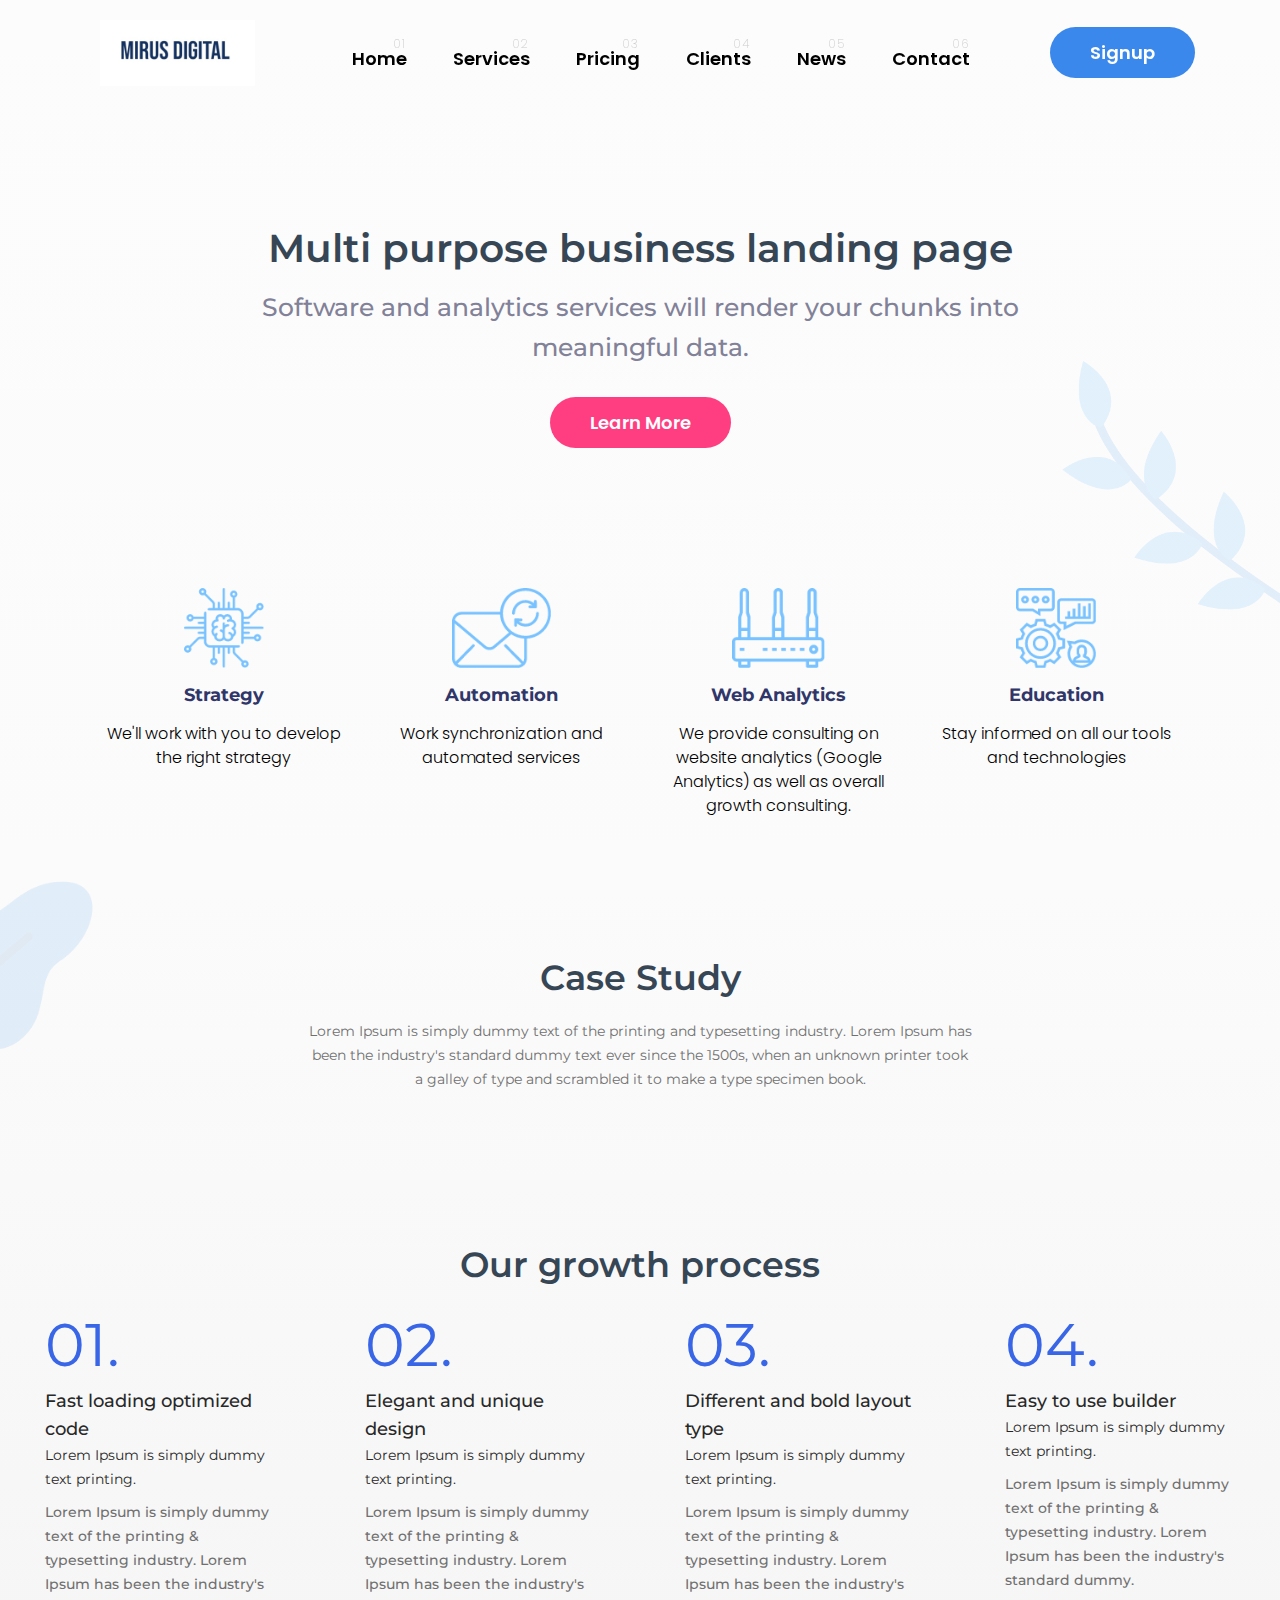
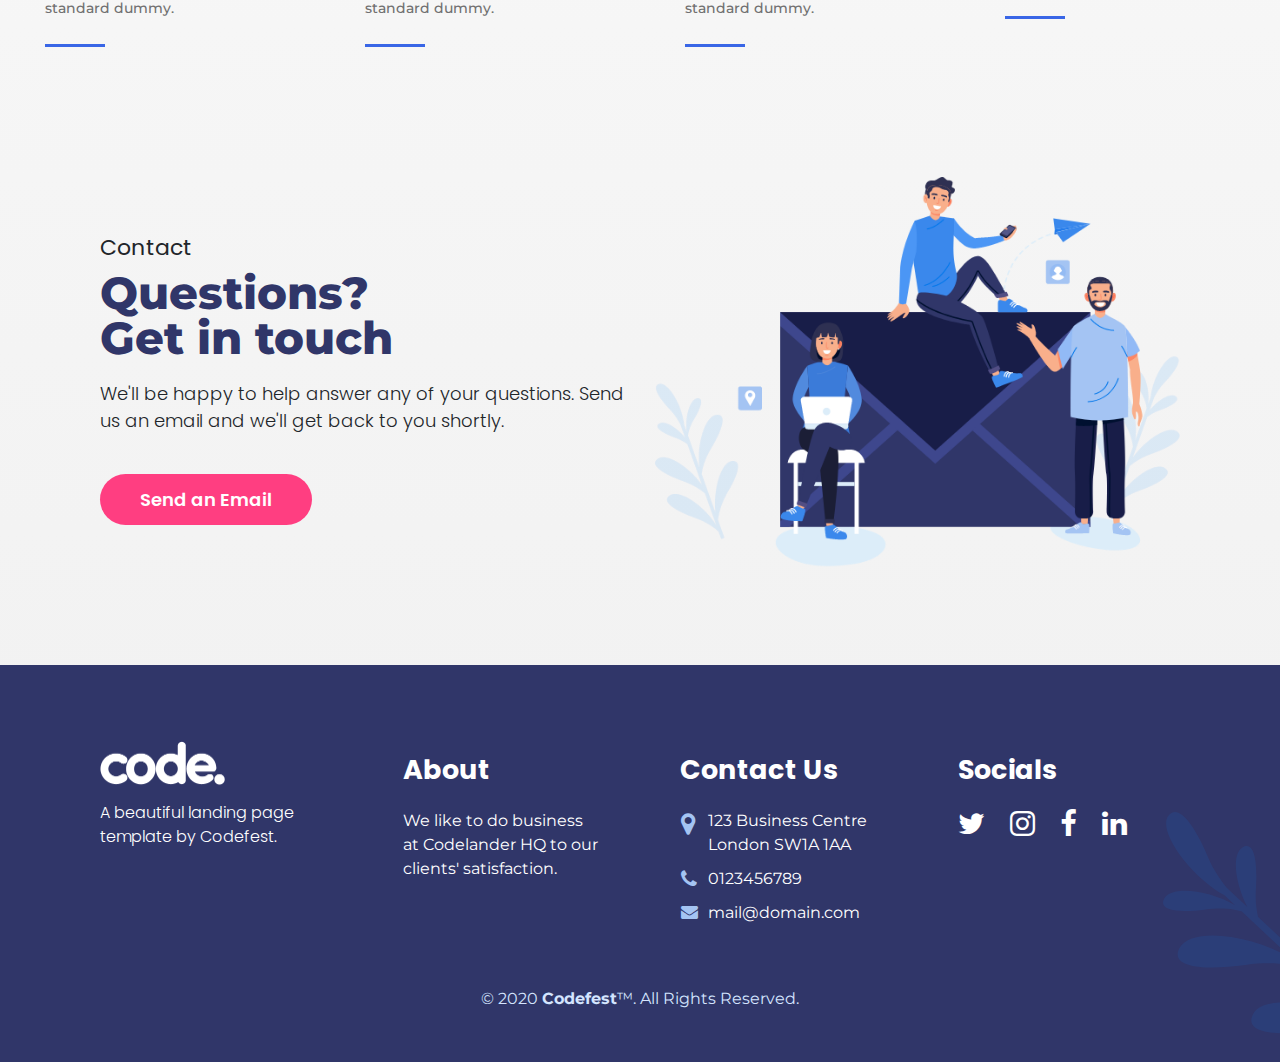
<file: index_v2.html>
<!DOCTYPE html>
<html lang="en">
<head>
	<meta charset="UTF-8">
    <!-- META DATA -->
	<title>Codelander | HTML Landing Page by Codefest&trade;</title>
    <meta name="description" content="Codelander is a multi-purpose HTML landing page template by Codefest&trade;. Purchase now.">
	<meta name="keywords" content="Codelander,Codefest">
	<meta name="author" content="Codefest">
	<meta name="viewport" content="width=device-width,minimum-scale=1,initial-scale=1">
	<!-- FAVICON -->
	<link rel="icon" type="image/png" href="assets/images/favicon.png">
    <!-- STYLESHEETS -->
	<link rel="stylesheet" href="assets/css/bootstrap.min.css">
	<link rel="stylesheet" type="text/css" href="assets/css/style.css" />
	<link rel="stylesheet" type="text/css" href="assets/css/accordian.css" />
	<link rel="stylesheet" href="assets/css/owl/owl.carousel.min.css">
    <link rel="stylesheet" href="assets/css/owl/owl.theme.default.min.css">
	<link rel="stylesheet" href="https://cdnjs.cloudflare.com/ajax/libs/font-awesome/4.7.0/css/font-awesome.min.css">
	<link href="https://fonts.googleapis.com/css?family=Montserrat:300,400,500,600,700,800&display=swap" rel="stylesheet"> 
	<link href="https://fonts.googleapis.com/css?family=Poppins:300,400,500,600,700,800&display=swap" rel="stylesheet">

	<link rel="stylesheet" href="css/new_css.css">
	<!-- SCRIPTS -->
	<script src="https://ajax.googleapis.com/ajax/libs/jquery/3.3.1/jquery.min.js"></script>
	<script src="assets/js/smoothscroll.js"></script>
</head>
	<body>
	<!-- NAVBAR -->
		<nav id="navbar" class="navbar fixed-top navbar-expand-lg navbar-header navbar-mobile">
			<div class="navbar-container container">
				<!-- LOGO -->
				<div class="navbar-brand">
				<a class="navbar-brand-logo" href="#">
					<img src="assets/images/logo.png" width="155px">
				</a>
				</div>
				<button class="navbar-toggler" 
						type="button" 
						data-toggle="collapse" 
						data-target="#navbarNav" 
						aria-controls="navbarNav" 
						aria-expanded="false" 
						aria-label="Toggle navigation">
				<span class="navbar-toggler-icon"></span>
				</button>
				<div class="collapse navbar-collapse justify-content-around" id="navbarNav">
					<ul class="navbar-nav menu-navbar-nav">
						<li class="nav-item">
							<a class="nav-link" href="#top">
								<p class="nav-link-number">01</p>
								<p class="nav-link-menu">Home</p>
							</a>
						</li>
						<li class="nav-item">
							<a class="nav-link" href="#services">
								<p class="nav-link-number">02</p>
								<p class="nav-link-menu">Services</p>
							</a>
						</li>
						<li class="nav-item">
							<a class="nav-link" href="#pricing">
								<p class="nav-link-number">03</p>
								<p class="nav-link-menu">Pricing</p>
							</a>
						</li>
						<li class="nav-item">
							<a class="nav-link" href="#clients">
								<p class="nav-link-number">04</p>
								<p class="nav-link-menu">Clients</p>
							</a>
						</li>
						<li class="nav-item">
							<a class="nav-link" href="#news">
								<p class="nav-link-number">05</p>
								<p class="nav-link-menu">News</p>
							</a>
						</li>
						<li class="nav-item">
							<a class="nav-link" href="#contact">
								<p class="nav-link-number">06</p>
								<p class="nav-link-menu">Contact</p>
							</a>
						</li>
					</ul>
					<ul class="navbar-nav">
						<li class="nav-item">
							<a class="nav-link learn-more-btn" href="#">Signup</a>
						</li>
					</ul>
				</div>
			</div>
		</nav>
    <!-- SECTION LABEL -->
	<div id="top"></div>
	<!-- WRAPPER -->
		<div class="wrapper">
			<div class="header">
				<div class="container header-container">
					<div class="row">
						<div class="col-12">
							<div class="hero-content wow fadeIn" style="visibility: visible; animation-name: fadeIn;">
				              <h1>Multi purpose business landing page</h1>
				              <p>Software and analytics services will render your chunks into meaningful data.</p>
				              <div>
				              	<a href="">Learn More</a>
				              </div>
				            </div>
						</div>
					</div>
				</div>
			</div>
			<!-- STRATEGY SECTION -->
			<div class="strategy-section">
				<div class="strategy-section-bg-graphics-section">
					<img src="assets/images/strategy-section-bg.png">
				</div>
				<div class="container strategy-container">
					<div class="col-lg-3 col-md-6 col-xs-8 offset-xs-2 strategy-card-section">
						<div class="strategy-card">
							<div class="strategy-card-icon-section">
								<img src="assets/images/strategy-1.png">
							</div>
							<h2>Strategy</h2>
							<p>We'll work with you to develop the right strategy</p>
						</div>
					</div>
					<div class="col-lg-3 col-md-6 col-xs-8 offset-xs-2 strategy-card-section">
						<div class="strategy-card">
							<div class="strategy-card-icon-section">
								<img src="assets/images/strategy-2.png">
							</div>
							<h2>Automation</h2>
							<p>Work synchronization and automated services</p>
						</div>
					</div>
					<div class="col-lg-3 col-md-6 col-xs-8 offset-xs-2 strategy-card-section">
						<div class="strategy-card">
							<div class="strategy-card-icon-section">
								<img src="assets/images/strategy-3.png">
							</div>
							<h2>Web Analytics</h2>
							<p>We provide consulting on website analytics (Google Analytics) as well as overall growth consulting. </p>
						
						</div>
					</div>
					<div class="col-lg-3 col-md-6 col-xs-8 offset-xs-2 strategy-card-section">
						<div class="strategy-card">
							<div class="strategy-card-icon-section">
								<img src="assets/images/strategy-4.png">
							</div>
							<h2>Education</h2>
							<p>Stay informed on all our tools and technologies</p>
						</div>
					</div>
				</div>
			</div>

			<!-- SECTION LABEL -->
			<div id="services"></div>

			<!-- SERVICES -->
			<div class="services-section">
				<div class="services-section-bg-graphics">
					<img src="assets/images/services-section-bg.png">
				</div>
				<div class="container services-container">
					<div class="row">
						<div class="col-md-12 col-sm-12 col-xs-12 text-center">
                            <h2 class="section-title-large sm-section-title-medium xs-section-title-large text-dark-gray font-weight-600 alt-font margin-three-bottom xs-margin-fifteen-bottom tz-text">Case Study</h2>
                            <div class="text-medium width-60 margin-lr-auto md-width-70 sm-width-100 tz-text margin-thirteen-bottom xs-margin-nineteen-bottom">Lorem Ipsum is simply dummy text of the printing and typesetting industry. Lorem Ipsum has been the industry's standard dummy text ever since the 1500s, when an unknown printer took a galley of type and scrambled it to make a type specimen book.</div>
                        </div>
					</div>
				</div>
			</div>
		</div>

		<div class="services_new container-fluid">
			<div class="row">
				<div class="col-12">
					<h1>Our growth process</h1>
					<div class="row four-column">
                        <!-- feature box -->
                        <div class="col-md-3 col-sm-6 col-xs-12 padding-six no-padding-tb sm-margin-nine-bottom xs-margin-fifteen-bottom">
                            <div class="margin-seven-bottom xs-margin-five-bottom title-extra-large-4 alt-font text-fast-blue tz-text font-weight-500">01.</div>
                            <h3 class="text-dark-gray text-extra-large alt-font display-block tz-text">Fast loading optimized code</h3>
                            <div class="text-medium text-dark-gray margin-six-bottom tz-text">Lorem Ipsum is simply dummy text printing.</div>
                            <div class="text-medium tz-text"><p>Lorem Ipsum is simply dummy text of the printing &amp; typesetting industry. Lorem Ipsum has been the industry's standard dummy.</p></div>
                            <div class="separator-line2 bg-fast-blue margin-twenty-top tz-background-color"></div>
                        </div>
                        <!-- end feature box -->
                        <!-- feature box -->
                        <div class="col-md-3 col-sm-6 col-xs-12 padding-six no-padding-tb sm-margin-nine-bottom xs-margin-fifteen-bottom">
                            <div class="margin-seven-bottom xs-margin-five-bottom title-extra-large-4 alt-font text-fast-blue tz-text font-weight-500">02.</div>
                            <h3 class="text-dark-gray text-extra-large alt-font display-block tz-text">Elegant and unique design</h3>
                            <div class="text-medium text-dark-gray margin-six-bottom tz-text">Lorem Ipsum is simply dummy text printing.</div>
                            <div class="text-medium tz-text"><p>Lorem Ipsum is simply dummy text of the printing &amp; typesetting industry. Lorem Ipsum has been the industry's standard dummy.</p></div>
                            <div class="separator-line2 bg-fast-blue margin-twenty-top tz-background-color"></div>
                        </div>
                        <!-- end feature box -->
                        <!-- feature box -->
                        <div class="col-md-3 col-sm-6 col-xs-12 padding-six no-padding-tb sm-margin-nine-bottom xs-margin-fifteen-bottom">
                            <div class="margin-seven-bottom xs-margin-five-bottom title-extra-large-4 alt-font text-fast-blue tz-text font-weight-500">03.</div>
                            <h3 class="text-dark-gray text-extra-large alt-font display-block tz-text">Different and bold layout type</h3>
                            <div class="text-medium text-dark-gray margin-six-bottom tz-text">Lorem Ipsum is simply dummy text printing.</div>
                            <div class="text-medium tz-text"><p>Lorem Ipsum is simply dummy text of the printing &amp; typesetting industry. Lorem Ipsum has been the industry's standard dummy.</p></div>
                            <div class="separator-line2 bg-fast-blue margin-twenty-top tz-background-color"></div>
                        </div>
                        <!-- end feature box -->
                        <!-- feature box -->
                        <div class="col-md-3 col-sm-6 col-xs-12 padding-six no-padding-tb sm-margin-nine-bottom xs-margin-fifteen-bottom">
                            <div class="margin-seven-bottom xs-margin-five-bottom title-extra-large-4 alt-font text-fast-blue tz-text font-weight-500">04.</div>
                            <h3 class="text-dark-gray text-extra-large alt-font display-block tz-text">Easy to use builder</h3>
                            <div class="text-medium text-dark-gray margin-six-bottom tz-text">Lorem Ipsum is simply dummy text printing.</div>
                            <div class="text-medium tz-text"><p>Lorem Ipsum is simply dummy text of the printing &amp; typesetting industry. Lorem Ipsum has been the industry's standard dummy.</p></div>
                            <div class="separator-line2 bg-fast-blue margin-twenty-top tz-background-color"></div>
                        </div>
                        <!-- end feature box -->
                    </div>
				</div>
			</div>
		</div>

		<div class="wrapper">
			<!-- SECTION LABEL -->
			<div id="contact"></div>
			<!-- CONTACT -->
			<div class="contact-section">
				<div class="container contact-container">
					<div class="col-md-6 contact-title-section">
						<p class="contact-subtitle">Contact</p>
						<h2 class="contact-title">Questions?<br>Get in touch</h2>
						<p class="contact-text">We'll be happy to help answer any of your questions. Send us an email and we'll get back to you shortly.</p>
						<div class="learn-more-btn-section">
							<a class="nav-link learn-more-btn btn-invert" href="mailto:name@domain.com">Send an Email</a>
						</div>
					</div>
					<div class="col-md-6 contact-header-img">
						<img src="assets/images/contact-header-img.png">
					</div>
				</div>
			</div>
			<!-- FOOTER -->
			<div class="footer-section">
				<div class="footer-section-bg-graphics">
					<img src="assets/images/footer-section-bg.png">
				</div>
                <!-- Footer Column 1 -->
				<div class="container footer-container">
					<div class="col-lg-3 col-md-6 footer-logo">
						<img src="assets/images/logo_footer.png">
						<p class="footer-susection-text">A beautiful landing page template by Codefest.</p>
					</div>
					<div class="col-lg-3 col-md-6 footer-subsection">
						<div class="footer-subsection-2-1">
							<h3 class="footer-subsection-title">About</h3>
							<p class="footer-subsection-text">We like to do business at Codelander HQ to our clients' satisfaction.</p>
						</div>
					</div>
                    <!-- Footer Column 2 -->
					<div class="col-lg-3 col-md-6 footer-subsection">
						<h3 class="footer-subsection-title">Contact Us</h3>
						<ul class="footer-subsection-list">
							<li>123 Business Centre<br>London SW1A 1AA</li>
							<li>0123456789</li>
							<li>mail@domain.com</li>
						</ul>	
					</div>
                    <!-- Footer Column 3 -->
					<div class="col-lg-3 col-md-6 footer-subsection">
						<div class="footer-subsection-2-2">
							<h3 class="footer-subsection-title">Socials</h3>
							<div class="footer-social-media-icons-section">
								<a href="#top" class="footer-social-media-icon"><i class="fa fa-twitter"></i></a> 
								<a href="#top" class="footer-social-media-icon"><i class="fa fa-instagram"></i></a>
								<a href="#top" class="footer-social-media-icon"><i class="fa fa-facebook"></i></a>
								<a href="#top" class="footer-social-media-icon"><i class="fa fa-linkedin"></i></a>
							</div>
						</div>
					</div>
				</div>
                <!-- FOOTER CREDITS -->
				<div class="container footer-credits">
					<p>&copy; 2020 <a href="https://www.codefest.co.uk" target="_blank" title="Codefest">Codefest</a>&trade;. All Rights Reserved.</p>
				</div>
			</div>
		</div>

	<!-- FOOTER SCRIPTS -->
	<script src="https://ajax.googleapis.com/ajax/libs/jquery/3.4.1/jquery.min.js"></script>
	<script src="https://cdnjs.cloudflare.com/ajax/libs/popper.js/1.14.7/umd/popper.min.js"></script>
	<script src="https://maxcdn.bootstrapcdn.com/bootstrap/4.3.1/js/bootstrap.min.js"></script>
	<script src="assets/js/owl/owl.carousel.js"></script>
	<script src="assets/js/accordian.js"></script>
  	<!-- Header scroll -->
		<script type="text/javascript">
				$(window).scroll(function() {
				    if ($(this).scrollTop() > 20) {
				      $('#navbar').addClass('header-scrolled');
				    } else {
				      $('#navbar').removeClass('header-scrolled');
				    }
				  });		
		</script>
		<script>
			$(document).ready(function(){
			  $(".owl-carousel").owlCarousel({
			  	items:4,
			  	loop:true,
			  	nav:true,
			  	autoplay:true,
			    autoplayTimeout:2000,
			    autoplayHoverPause:true,
			    responsiveClass:true,
			    responsive:{
			        0:{
			            items:1
			        },
			        600:{
			            items:3
			        },
			        1000:{
			            items:4
			        }
			    }
			  });
			});
	    </script>
	</body>
</html>
</file>
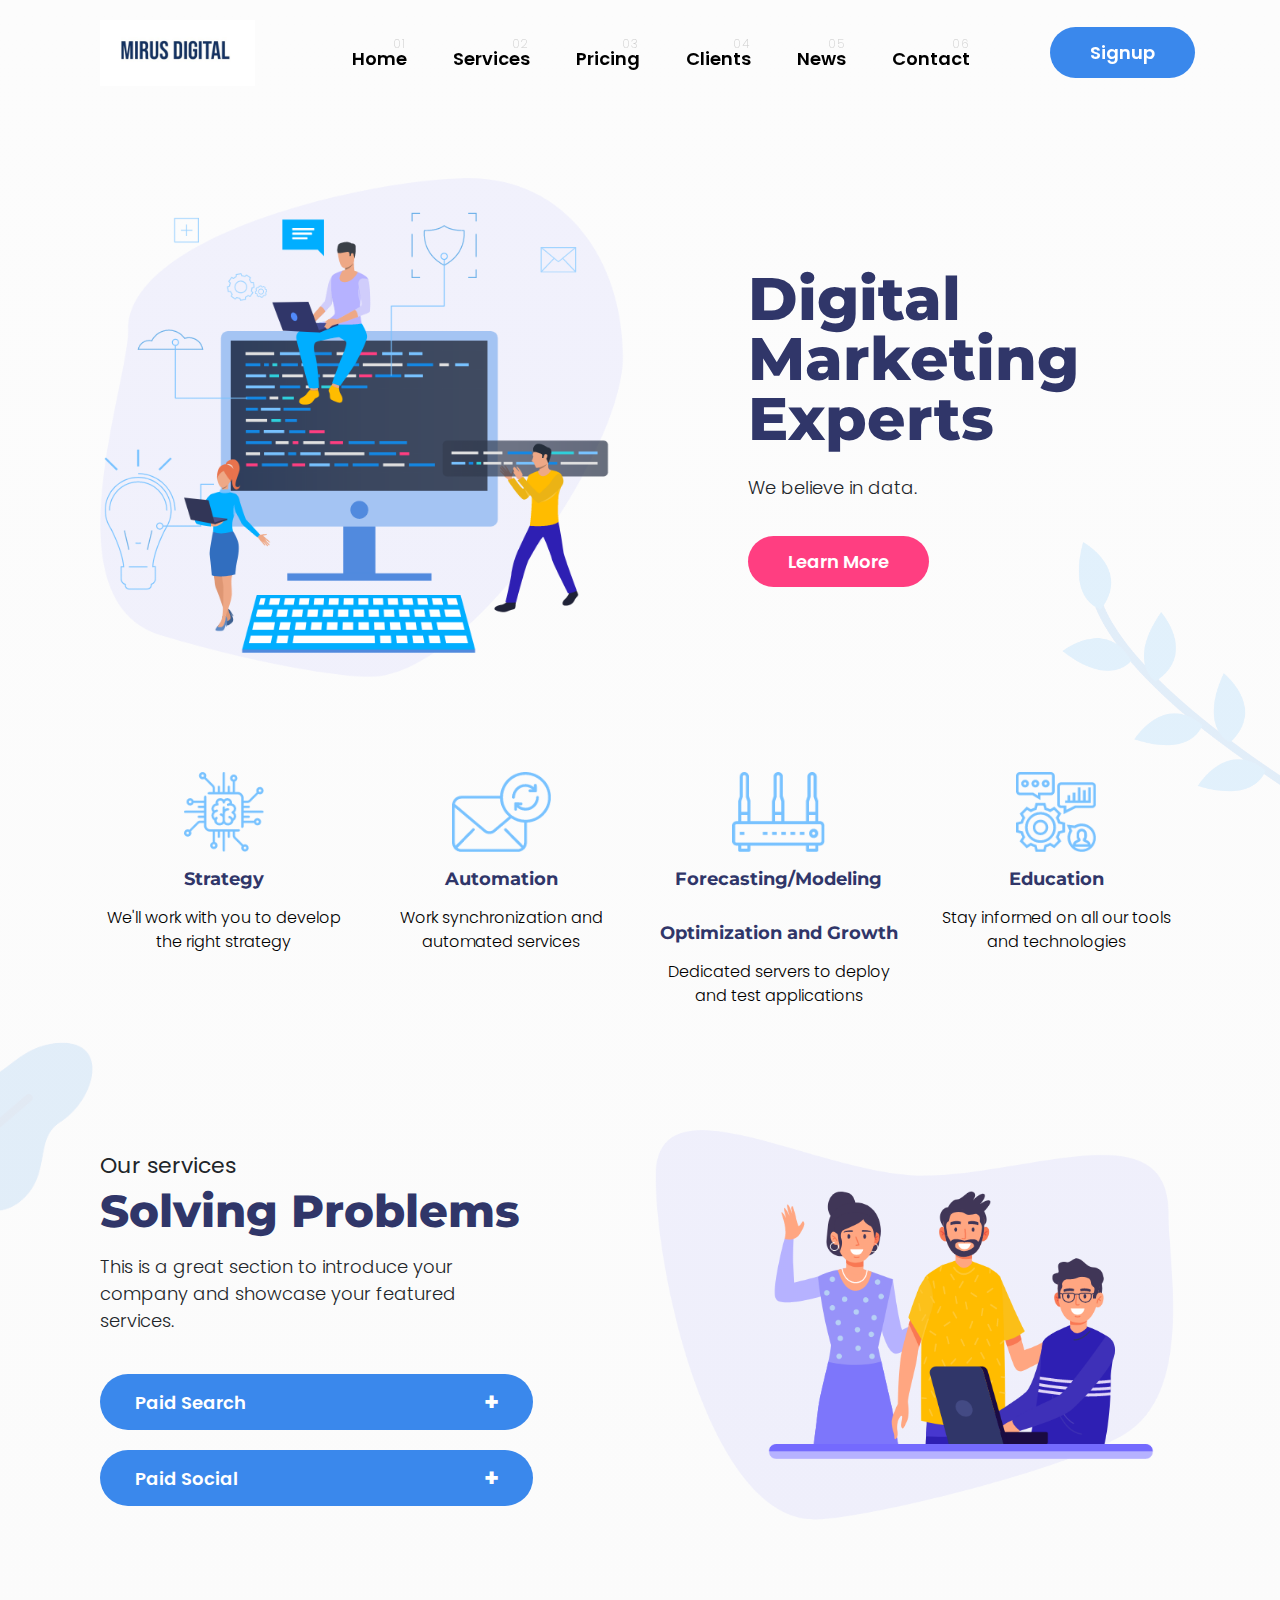
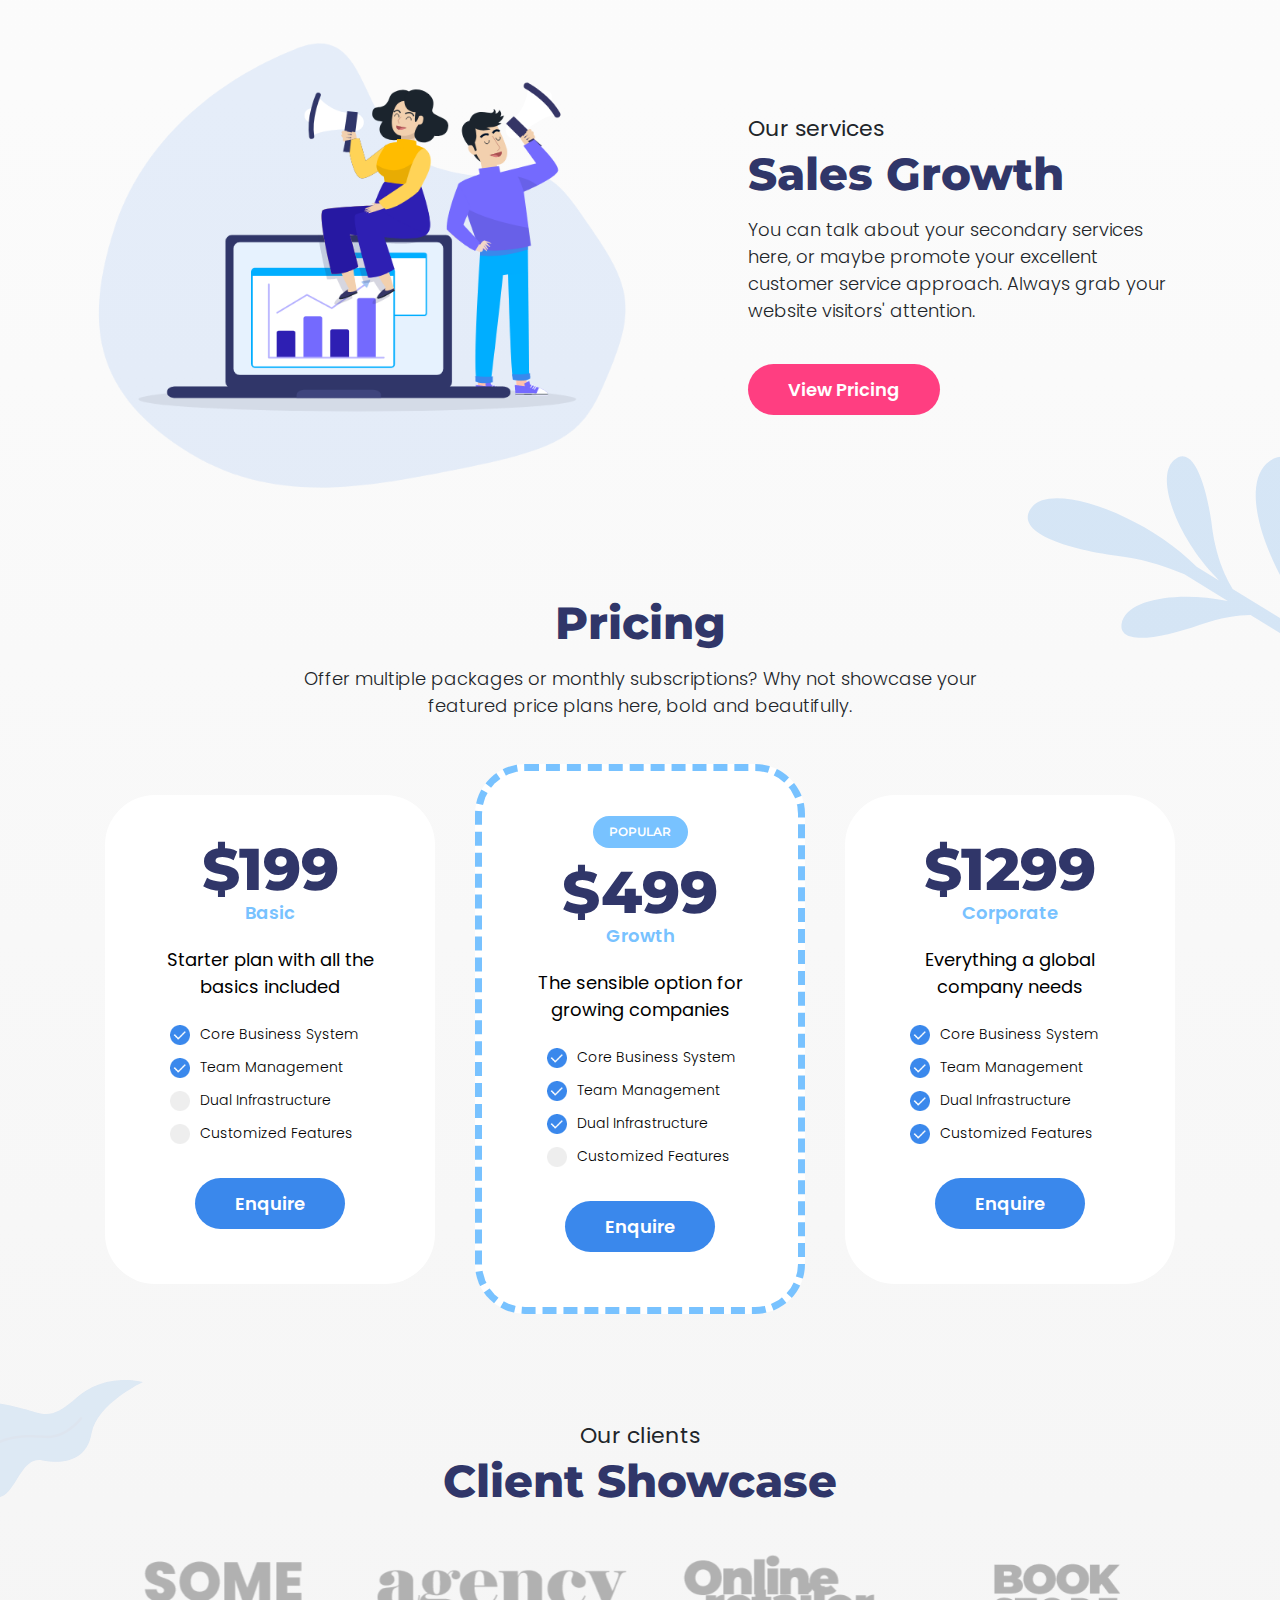
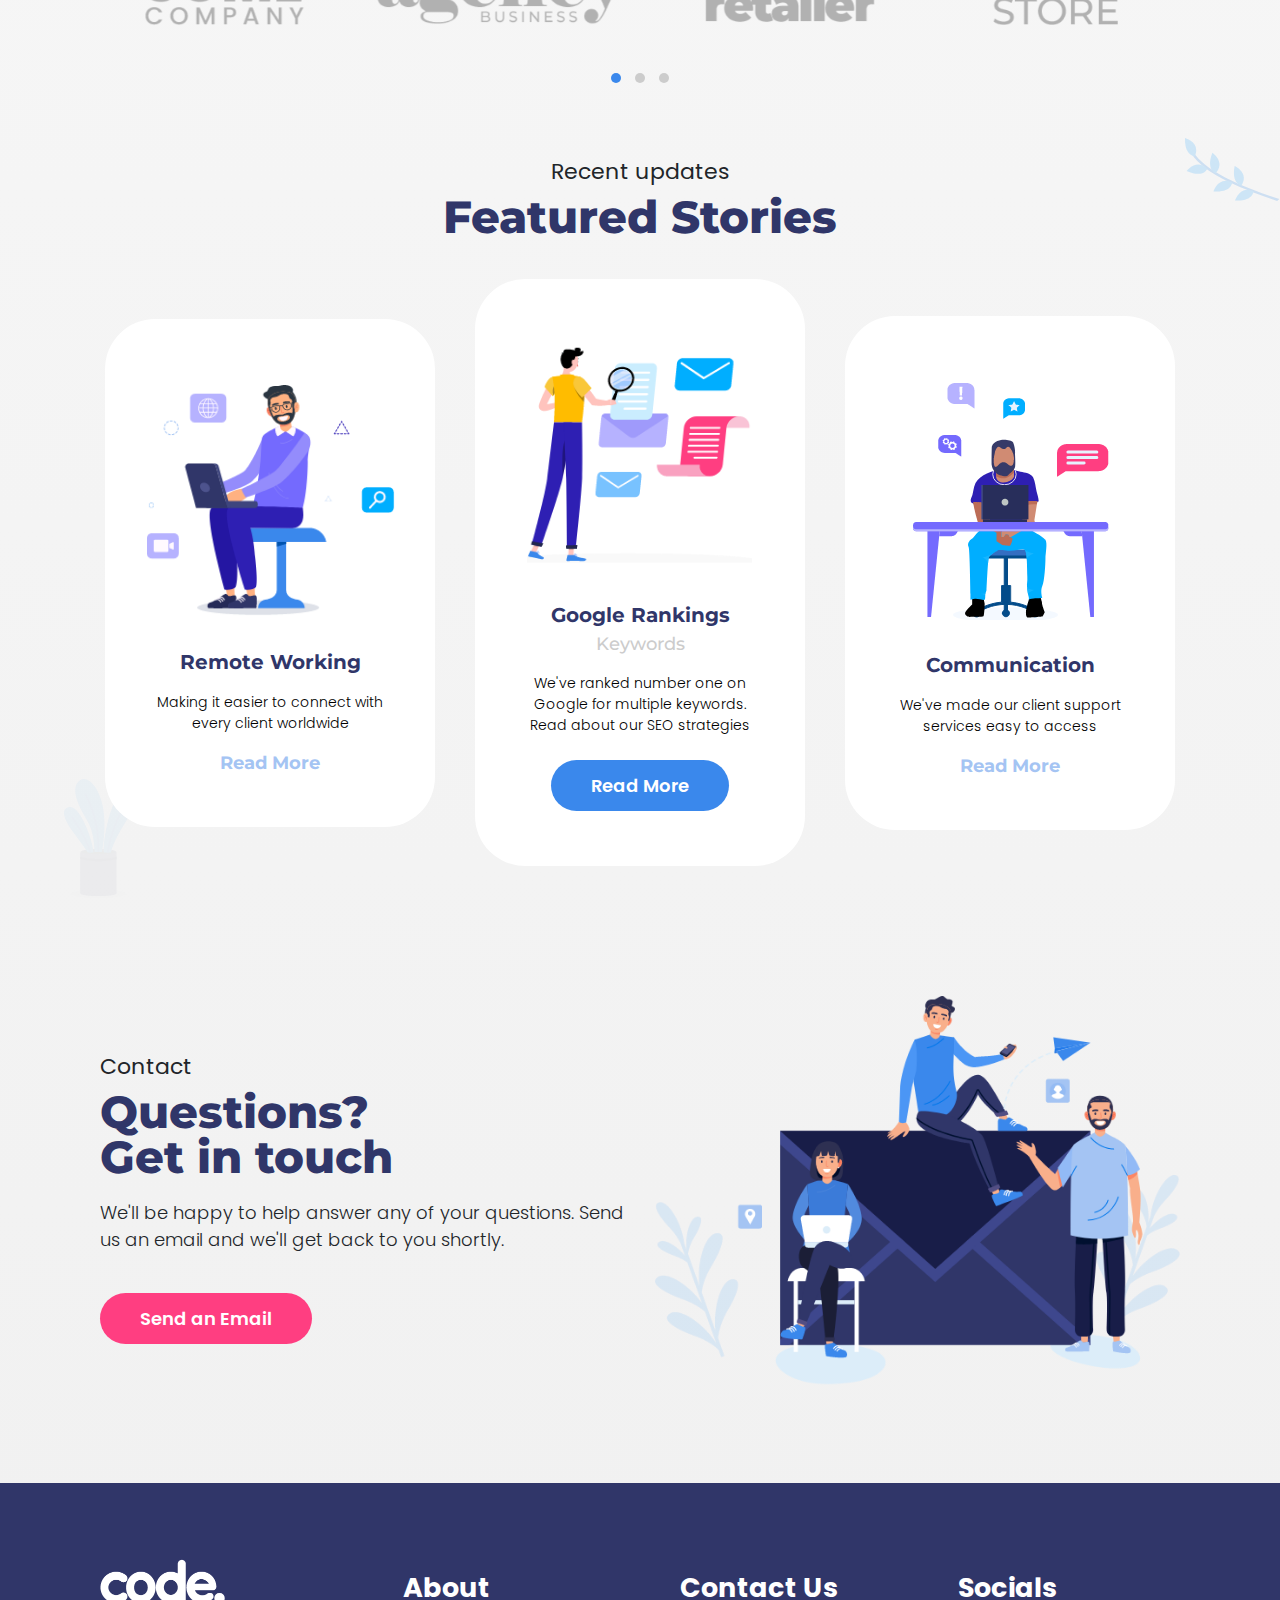
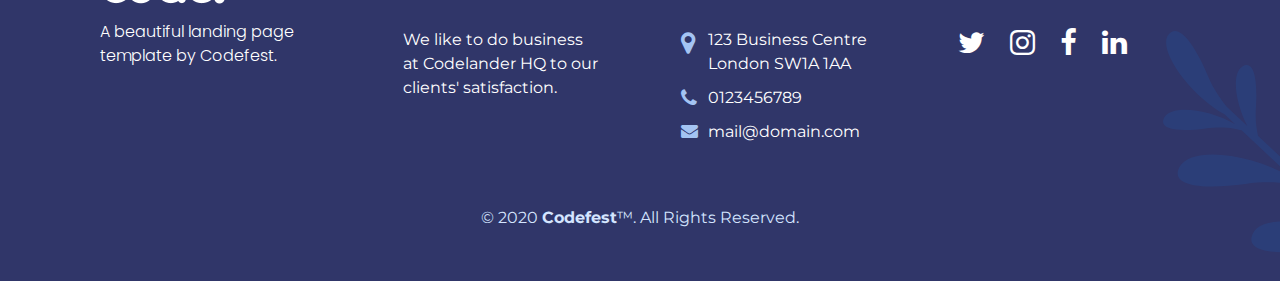
<file: meettheteam.html>
<!DOCTYPE html>
<html lang="en">
<head>
	<meta charset="UTF-8">
    <!-- META DATA -->
	<title>Codelander | HTML Landing Page by Codefest&trade;</title>
    <meta name="description" content="Codelander is a multi-purpose HTML landing page template by Codefest&trade;. Purchase now.">
	<meta name="keywords" content="Codelander,Codefest">
	<meta name="author" content="Codefest">
	<meta name="viewport" content="width=device-width,minimum-scale=1,initial-scale=1">
	<!-- FAVICON -->
	<link rel="icon" type="image/png" href="assets/images/favicon.png">
    <!-- STYLESHEETS -->
	<link rel="stylesheet" href="assets/css/bootstrap.min.css">
	<link rel="stylesheet" type="text/css" href="assets/css/style.css" />
	<link rel="stylesheet" type="text/css" href="assets/css/accordian.css" />
	<link rel="stylesheet" href="assets/css/owl/owl.carousel.min.css">
    <link rel="stylesheet" href="assets/css/owl/owl.theme.default.min.css">
	<link rel="stylesheet" href="https://cdnjs.cloudflare.com/ajax/libs/font-awesome/4.7.0/css/font-awesome.min.css">
	<link href="https://fonts.googleapis.com/css?family=Montserrat:300,400,500,600,700,800&display=swap" rel="stylesheet"> 
	<link href="https://fonts.googleapis.com/css?family=Poppins:300,400,500,600,700,800&display=swap" rel="stylesheet">
	<!-- SCRIPTS -->
	<script src="https://ajax.googleapis.com/ajax/libs/jquery/3.3.1/jquery.min.js"></script>
	<script src="assets/js/smoothscroll.js"></script>
</head>
	<body>
	<!-- NAVBAR -->
		<nav id="navbar" class="navbar fixed-top navbar-expand-lg navbar-header navbar-mobile">
			<div class="navbar-container container">
				<!-- LOGO -->
				<div class="navbar-brand">
				<a class="navbar-brand-logo" href="#">
					<img src="assets/images/logo.png" width="155px">
				</a>
				</div>
				<button class="navbar-toggler" 
						type="button" 
						data-toggle="collapse" 
						data-target="#navbarNav" 
						aria-controls="navbarNav" 
						aria-expanded="false" 
						aria-label="Toggle navigation">
				<span class="navbar-toggler-icon"></span>
				</button>
				<div class="collapse navbar-collapse justify-content-around" id="navbarNav">
					<ul class="navbar-nav menu-navbar-nav">
						<li class="nav-item">
							<a class="nav-link" href="#top">
								<p class="nav-link-number">01</p>
								<p class="nav-link-menu">Home</p>
							</a>
						</li>
						<li class="nav-item">
							<a class="nav-link" href="#services">
								<p class="nav-link-number">02</p>
								<p class="nav-link-menu">Services</p>
							</a>
						</li>
						<li class="nav-item">
							<a class="nav-link" href="#pricing">
								<p class="nav-link-number">03</p>
								<p class="nav-link-menu">Pricing</p>
							</a>
						</li>
						<li class="nav-item">
							<a class="nav-link" href="#clients">
								<p class="nav-link-number">04</p>
								<p class="nav-link-menu">Clients</p>
							</a>
						</li>
						<li class="nav-item">
							<a class="nav-link" href="#news">
								<p class="nav-link-number">05</p>
								<p class="nav-link-menu">News</p>
							</a>
						</li>
						<li class="nav-item">
							<a class="nav-link" href="#contact">
								<p class="nav-link-number">06</p>
								<p class="nav-link-menu">Contact</p>
							</a>
						</li>
					</ul>
					<ul class="navbar-nav">
						<li class="nav-item">
							<a class="nav-link learn-more-btn" href="#">Signup</a>
						</li>
					</ul>
				</div>
			</div>
		</nav>
    <!-- SECTION LABEL -->
	<div id="top"></div>
	<!-- WRAPPER -->
		<div class="wrapper">
			<div class="header">
				<div class="container header-container">
					<div class="col-lg-6 header-img-section">
						<img src="assets/images/header.png">
					</div>
					<div class="col-lg-5 offset-lg-1 header-title-section">
						<h1 class="header-title">Digital Marketing Experts</h1>
						<p class="header-title-text">We believe in data.</p>
						<div class="learn-more-btn-section">
							<a class="nav-link learn-more-btn btn-invert" href="#services">Learn More</a>
						</div>
					</div>
				</div>
			</div>
			<!-- STRATEGY SECTION -->
			<div class="strategy-section">
				<div class="strategy-section-bg-graphics-section">
					<img src="assets/images/strategy-section-bg.png">
				</div>
				<div class="container strategy-container">
					<div class="col-lg-3 col-md-6 col-xs-8 offset-xs-2 strategy-card-section">
						<div class="strategy-card">
							<div class="strategy-card-icon-section">
								<img src="assets/images/strategy-1.png">
							</div>
							<h2>Strategy</h2>
							<p>We'll work with you to develop the right strategy</p>
						</div>
					</div>
					<div class="col-lg-3 col-md-6 col-xs-8 offset-xs-2 strategy-card-section">
						<div class="strategy-card">
							<div class="strategy-card-icon-section">
								<img src="assets/images/strategy-2.png">
							</div>
							<h2>Automation</h2>
							<p>Work synchronization and automated services</p>
						</div>
					</div>
					<div class="col-lg-3 col-md-6 col-xs-8 offset-xs-2 strategy-card-section">
						<div class="strategy-card">
							<div class="strategy-card-icon-section">
								<img src="assets/images/strategy-3.png">
							</div>
							<h2>Forecasting/Modeling Optimization and Growth</h2>
							<p>Dedicated servers to deploy and test applications</p>
						</div>
					</div>
					<div class="col-lg-3 col-md-6 col-xs-8 offset-xs-2 strategy-card-section">
						<div class="strategy-card">
							<div class="strategy-card-icon-section">
								<img src="assets/images/strategy-4.png">
							</div>
							<h2>Education</h2>
							<p>Stay informed on all our tools and technologies</p>
						</div>
					</div>
				</div>
			</div>

			<!-- SECTION LABEL -->
			<div id="services"></div>

			<!-- SERVICES -->
			<div class="services-section">
				<div class="services-section-bg-graphics">
					<img src="assets/images/services-section-bg.png">
				</div>
				<div class="container services-container">
					<div class="col-lg-5 services-title-section">
						<p class="services-subtitle">Our services</p>
						<h2 class="services-title">Solving Problems</h2>
						<p class="services-text">This is a great section to introduce your company and showcase your featured services.</p>		
						<div class="services-accordion">
							<button class="accordion">
	                          Paid Search
	                        </button>
	                        <div class="panel"><p>
	                          Some information on your web design and development services can go here. A few lines should do the trick.
	                        </p></div>
	                        <button class="accordion">
	                          Paid Social
	                        </button>
	                        <div class="panel"><p>
	                          More information on your application development services can go here, too. There's plenty of space available for you.
	                        </p></div>
						</div>				
					</div>
					<div class="col-lg-6 offset-lg-1 services-header-img-section">
						<img src="assets/images/services-header.png">
					</div>
				</div>
			</div>
			<!-- SALES GROWTH -->
			<div class="services-sales-section">
				<div class="container services-container">
					<div class="col-lg-6 services-header-img-section padding-0">
						<img src="assets/images/services-sales-header.png">
					</div>
					<div class="col-lg-5 offset-lg-1 services-title-section">
						<p class="services-subtitle">Our services</p>
						<h2 class="services-title">Sales Growth</h2>
						<p class="services-text">You can talk about your secondary services here, or maybe promote your excellent customer service approach. Always grab your website visitors' attention.</p>
						<div class="learn-more-btn-section">
							<a class="nav-link learn-more-btn btn-invert" href="#pricing">View Pricing</a>
						</div>
					</div>
				</div>
			</div>
			<!-- SECTION LABEL -->
			<div id="pricing"></div>
			<!-- PRICING -->
			<div class="pricing-section">
				<div class="pricing-section-left-bg-graphics">
					<img src="assets/images/pricing-section-left-bg.png">
				</div>
				<div class="pricing-section-right-bg-graphics">
					<img src="assets/images/pricing-section-right-bg.png">
				</div>
				<div class="container pricing-container">
					<div class="pricing-title">
						<h2>Pricing</h2>
						<p>Offer multiple packages or monthly subscriptions? Why not showcase your featured price plans here, bold and beautifully.</p>
					</div>
					<!-- PRICE PLANS -->
					<div class="pricing-plan-cards-section">
						<div class="col-lg-4 col-md-8 col-xs-10 pricing-card-section">
							<div class="pricing-card">
								<p class="pricing-rate">$199</p>
								<p class="pricing-period">Basic</p>
								<p class="pricing-text">Starter plan with all the basics included</p>
								<div class="pricing-all-plan-features-section basic-plan-features-section">
									<ul>
										<li>Core Business System</li>
										<li>Team Management</li>
										<li>Dual Infrastructure</li>
										<li>Customized Features</li>
									</ul>
								</div>
								<a class="nav-link learn-more-btn" href="#contact">Enquire</a>
							</div>
						</div>

						<div class="col-lg-4 col-md-8 col-xs-10 pricing-card-section">
							<div class="pricing-card featured">
								<p class="pricing-rate">$499</p>
								<p class="pricing-period">Growth</p>
								<p class="pricing-text">The sensible option for growing companies</p>
								<div class="pricing-all-plan-features-section medium-plan-features-section">
									<ul>
										<li>Core Business System</li>
										<li>Team Management</li>
										<li>Dual Infrastructure</li>
										<li>Customized Features</li>
									</ul>
								</div>
								<a class="nav-link learn-more-btn" href="#contact">Enquire</a>
							</div>
						</div>
						
						<div class="col-lg-4 col-md-8 col-xs-10 pricing-card-section">
							<div class="pricing-card">
								<p class="pricing-rate">$1299</p>
								<p class="pricing-period">Corporate</p>
								<p class="pricing-text">Everything a global company needs</p>
								<div class="pricing-all-plan-features-section advance-plan-features-section">
									<ul>
										<li>Core Business System</li>
										<li>Team Management</li>
										<li>Dual Infrastructure</li>
										<li>Customized Features</li>
									</ul>
								</div>
								<a class="nav-link learn-more-btn" href="#contact">Enquire</a>
							</div>
						</div>
					</div>
				</div>
			</div>	
			<!-- SECTION LABEL -->
			<div id="clients"></div>
            <!-- CLIENTS -->
			<div class="clients-section">
				<div class="container clients-container">
					<div class="clients-title-section">
						<p class="clients-subtitle">Our clients</p>
						<h2 class="clients-title">Client Showcase</h2>
					</div>
					<div class="clients-slider">
						<div class="owl-carousel owl-theme clients-slider-section">
						    <div class="item client-logo-section">
						    	<img src="assets/images/logo1.png">
						    </div>
						    <div class="item client-logo-section">
						    	<img src="assets/images/logo2.png">
						    </div>
						    <div class="item client-logo-section">
						    	<img src="assets/images/logo3.png">
						    </div>
						    <div class="item client-logo-section">
						    	<img src="assets/images/logo4.png">
						    </div>
						    <div class="item client-logo-section">
						    	<img src="assets/images/logo1.png">
						    </div>
						    <div class="item client-logo-section">
						    	<img src="assets/images/logo2.png">
						    </div>
						    <div class="item client-logo-section">
						    	<img src="assets/images/logo3.png">
						    </div>
						    <div class="item client-logo-section">
						    	<img src="assets/images/logo4.png">
						    </div>
						    <div class="item client-logo-section">
						    	<img src="assets/images/logo1.png">
						    </div>
						    <div class="item client-logo-section">
						    	<img src="assets/images/logo2.png">
						    </div>
						    <div class="item client-logo-section">
						    	<img src="assets/images/logo3.png">
						    </div>
						    <div class="item client-logo-section">
						    	<img src="assets/images/logo4.png">
						    </div>
						</div>
					</div>
				</div>
			</div>
			<!-- SECTION LABEL -->
			<div id="news"></div>
			<!-- NEWS -->
			<div class="blog-section">
				<div class="blog-section-right-bg">
					<img src="assets/images/blog-section-right-bg.png">
				</div>
				<div class="blog-section-left-bg">
					<img src="assets/images/blog-section-left-bg.png">
				</div>
				<div class="container blog-container">
					<div class="blog-title-section">
						<p class="blog-subtitle">Recent updates</p>
						<h2 class="blog-title">Featured Stories</h2>
					</div>
					<div class="blog-posts-section">
						<div class="col-lg-4 col-md-8 col-xs-10 blog-post-card-container">
							<div class="blog-post-card">
								<div class="blog-post-icon">
									<img src="assets/images/blog-card-1.png">
								</div>
								<h3 class="blog-post-title">Remote Working</h3>
								<p class="blog-post-text">Making it easier to connect with every client worldwide</p>
								<a  class="blog-post-link" href="#news">Read More</a>
							</div>
						</div>
						<div class="col-lg-4 col-md-8 col-xs-10 blog-post-card-container">
							<div class="blog-post-card">
								<div class="blog-post-icon mb-4">
									<img src="assets/images/blog-card-2.png">
								</div>
								<h3 class="blog-post-title">Google Rankings</h3>
                                <h4 class="blog-post-subtitle">Keywords</h4>
								<p class="blog-post-text mb-4">We've ranked number one on Google for multiple keywords. Read about our SEO strategies</p>
								<a class="nav-link learn-more-btn" href="#news">Read More</a>
							</div>
						</div>
						<div class="col-lg-4 col-md-8 col-xs-10 blog-post-card-container">
							<div class="blog-post-card">
								<div class="blog-post-icon">
									<img src="assets/images/blog-card-3.png">
								</div>
								<h3 class="blog-post-title">Communication</h3>
								<p class="blog-post-text">We've made our client support services easy to access</p>
								<a class="blog-post-link" href="#news">Read More</a>
							</div>
						</div>
					</div>
				</div>
			</div>
			<!-- SECTION LABEL -->
			<div id="contact"></div>
			<!-- CONTACT -->
			<div class="contact-section">
				<div class="container contact-container">
					<div class="col-md-6 contact-title-section">
						<p class="contact-subtitle">Contact</p>
						<h2 class="contact-title">Questions?<br>Get in touch</h2>
						<p class="contact-text">We'll be happy to help answer any of your questions. Send us an email and we'll get back to you shortly.</p>
						<div class="learn-more-btn-section">
							<a class="nav-link learn-more-btn btn-invert" href="mailto:name@domain.com">Send an Email</a>
						</div>
					</div>
					<div class="col-md-6 contact-header-img">
						<img src="assets/images/contact-header-img.png">
					</div>
				</div>
			</div>
			<!-- FOOTER -->
			<div class="footer-section">
				<div class="footer-section-bg-graphics">
					<img src="assets/images/footer-section-bg.png">
				</div>
                <!-- Footer Column 1 -->
				<div class="container footer-container">
					<div class="col-lg-3 col-md-6 footer-logo">
						<img src="assets/images/logo_footer.png">
						<p class="footer-susection-text">A beautiful landing page template by Codefest.</p>
					</div>
					<div class="col-lg-3 col-md-6 footer-subsection">
						<div class="footer-subsection-2-1">
							<h3 class="footer-subsection-title">About</h3>
							<p class="footer-subsection-text">We like to do business at Codelander HQ to our clients' satisfaction.</p>
						</div>
					</div>
                    <!-- Footer Column 2 -->
					<div class="col-lg-3 col-md-6 footer-subsection">
						<h3 class="footer-subsection-title">Contact Us</h3>
						<ul class="footer-subsection-list">
							<li>123 Business Centre<br>London SW1A 1AA</li>
							<li>0123456789</li>
							<li>mail@domain.com</li>
						</ul>	
					</div>
                    <!-- Footer Column 3 -->
					<div class="col-lg-3 col-md-6 footer-subsection">
						<div class="footer-subsection-2-2">
							<h3 class="footer-subsection-title">Socials</h3>
							<div class="footer-social-media-icons-section">
								<a href="#top" class="footer-social-media-icon"><i class="fa fa-twitter"></i></a> 
								<a href="#top" class="footer-social-media-icon"><i class="fa fa-instagram"></i></a>
								<a href="#top" class="footer-social-media-icon"><i class="fa fa-facebook"></i></a>
								<a href="#top" class="footer-social-media-icon"><i class="fa fa-linkedin"></i></a>
							</div>
						</div>
					</div>
				</div>
                <!-- FOOTER CREDITS -->
				<div class="container footer-credits">
					<p>&copy; 2020 <a href="https://www.codefest.co.uk" target="_blank" title="Codefest">Codefest</a>&trade;. All Rights Reserved.</p>
				</div>
			</div>
		</div>

	<!-- FOOTER SCRIPTS -->
	<script src="https://ajax.googleapis.com/ajax/libs/jquery/3.4.1/jquery.min.js"></script>
	<script src="https://cdnjs.cloudflare.com/ajax/libs/popper.js/1.14.7/umd/popper.min.js"></script>
	<script src="https://maxcdn.bootstrapcdn.com/bootstrap/4.3.1/js/bootstrap.min.js"></script>
	<script src="assets/js/owl/owl.carousel.js"></script>
	<script src="assets/js/accordian.js"></script>
  	<!-- Header scroll -->
		<script type="text/javascript">
				$(window).scroll(function() {
				    if ($(this).scrollTop() > 20) {
				      $('#navbar').addClass('header-scrolled');
				    } else {
				      $('#navbar').removeClass('header-scrolled');
				    }
				  });		
		</script>
		<script>
			$(document).ready(function(){
			  $(".owl-carousel").owlCarousel({
			  	items:4,
			  	loop:true,
			  	nav:true,
			  	autoplay:true,
			    autoplayTimeout:2000,
			    autoplayHoverPause:true,
			    responsiveClass:true,
			    responsive:{
			        0:{
			            items:1
			        },
			        600:{
			            items:3
			        },
			        1000:{
			            items:4
			        }
			    }
			  });
			});
	    </script>
	</body>
</html>
</file>
<file: assets/css/style.css>
/* Codelander v1.0 by Codefest */
/* TABLE OF CONTENTS */
/* ------------------
1. General
2. Navbar
3. Header
4. Strategy Section
5. Services Section
6. Pricing Section
7. Clients Section
8. News Section
9. Contact Section
10. Footer
-------------------- */

/* 1. GENERAL */
    * {
        -webkit-font-smoothing: antialiased;
        -moz-os-font-smoothing: grayscale;
        box-sizing: border-box;
    }
    html {
        font-family: sans-serif;
        padding: 0;
        margin: 0;
    }
    body {
        font-family: Poppins;
        padding: 0;
        margin: 0;
        background-color: #FBFBFB;
		background-image: linear-gradient(#FCFCFC, #FBFBFB, #F5F5F5, #F0F0F0);
    }
    h1,
    h2,
    h3,
    h4,
    h5,
    h6,
    p {
        margin: 0;
        font-size: 1em;
        font-weight: 500;
    }
    .padding-0{
        padding: 0 !important;
    }
    .wrapper{
        width: 100%;
        height: 100%;
        padding: 0;
        margin: 0!important;
        overflow: hidden;
    }
    button:focus{
        outline: none !important;
    }
/* 2. NAVBAR */ 
    .header-scrolled{
        position: fixed;
        top: 0;
        left: 0;
        width: 100%;
        height: 75px;
        background-color:#fff !important;
        -webkit-box-shadow: 0 4px 6px 0 rgba(12,0,46,.05);
        box-shadow: 0 4px 6px 0 rgba(12,0,46,.05);
    }
    .header-scrolled .navbar-brand img{
        width: 125px;
        height: auto;
    }
    .header-scrolled .nav-link-number {
        display: none;
    }
    .navbar{
        background-color: transparent;
        padding-top: 15px;
        padding-bottom: 15px;
        -webkit-transition: all .2s linear;
        -o-transition: all .2s linear;
        transition: all .2s linear;
    }
    .navbar-nav{
        align-items: center;
    }
    .navbar-brand{
        display: flex;
        align-items: center;
    }
    .navbar-brand img {
		margin-left: 15px;
        width: 155px;
		height: auto;
    }
    .navbar-brand-menu{
        margin-right: 40px;
    }
    .menu-navbar-nav{
        width: 100%;
        display: flex;
        justify-content: center;
    }
    .nav-item{
        margin-left: 15px;
        margin-right: 15px;
    }
    .navbar-nav:not(.menu-navbar-nav) .nav-item:last-of-type {
        margin-left: 0px!important;
        margin-right: 0px!important;
    }
    .nav-item .nav-link{
        text-align: right;
    }
    .nav-item .nav-link:hover .nav-link-number{
        color: #FF3E81 !important; 
    }
    .nav-item .nav-link:hover .nav-link-menu{
        color: #FF3E81 !important; 
    }
    .nav-link-number{
        font-family: Poppins;
        font-weight: 200!important;
        font-size: 12px;
        color: #CCCCCC;
		letter-spacing: 1.5px;
		line-height: 1;
    }
    .nav-link-menu{
        font-family: Poppins;
        font-weight: 600;
        font-size: 18px;
        color: #000;
        line-height: 1;
    }
    .learn-more-btn{
        background-color: #3A88EC;
        font-size: 18px;
        font-family: Poppins;
        font-weight: 600;
        color: #fff;
        padding: 12px 40px !important;
        border-radius: 100px;
    }
    .learn-more-btn:hover{
        color: #fff;
        background-color: #FF3E81;
    }
	.btn-invert{
        background-color: #FF3E81!important;
    }
    .btn-invert:hover{
        background-color: #3A88EC!important;
    }
    .navbar-toggler-icon{
        background-image: url("../images/menu.png");
    }
	@media screen and (max-width: 991.98px){
	.navbar{
        background-color: #FFFFFF;
        -webkit-box-shadow: 0 4px 6px 0 rgba(12,0,46,.05);
        box-shadow: 0 4px 6px 0 rgba(12,0,46,.05);
	}
	.navbar-brand img {
		width: 100px!important;
		padding: 10px 0;
    }
	.header-scrolled{
        height: inherit;
	}
	}
    @media screen and (max-width: 575.98px){
        .navbar{
            padding-top: 0;
            padding-bottom: 0;
        }
        .menu-navbar-nav {
            padding-bottom: 10px;
        }
    }
/* 3. HEADER */
    .header{
        display: flex;
        width: 100%;
        padding: 175px 0 25px 0;
        justify-content: center;
        align-items: center;
    }
    .header-container{
        display: flex;
        justify-content: center;
        align-items: center;
        flex-direction: row;
    }
    .header-img-section img{
        width: 100%;
    }
    .header-subtitle{
        font-family: Poppins;
        font-size: 27px;
        font-weight: 400;
        line-height: 1.5;
        padding-bottom: 10px;
    }
    .header-title{
        font-family: Montserrat;
        font-weight: 800;
        font-size: 60px;
        line-height: 1;
        padding-bottom: 25px;
        color: #303669;
    }
    .header-title-text{
        font-family: Poppins;
        font-size: 18px;
        font-weight: 300;
        line-height: 1.5;
        padding-bottom: 15px;
    }
    .learn-more-btn-section{
        display: flex;
        justify-content: left;
        align-items: center;
        margin-top: 20px;
    }
    @media screen and (max-width: 991.98px){
        .header-container{
            flex-direction: column;
        }
        .header-title-section{
            text-align: center;
            margin-top: 40px;
        }
        .navbar-collapse{
            background-color: rgba(255,255,255,1);
            color: #505050;
            padding-bottom: 20px;
            padding-top: 20px;
            margin-bottom: 20px;
        }
        .navbar-collapse .nav-link-menu {
            color: #505050;
        }
        .nav-link-number{
            color: #fff;
            display: none;
        }
        .nav-link-menu{
            color: #fff;
        }
        .learn-more-btn-section{
            justify-content: center;
        }
    }
    @media screen and (max-width: 799.98px){
        .header{
            height: auto;
            padding-top: 20%;
        }
    }
    @media screen and (max-width: 499.98px){
        .header{
            padding-top: 30%;
        }
        .header-subtitle{
            font-size: 24px;
        }
        .header-title{
            font-size: 46px;
        }
        .header-title-text{
            font-size: 18px;
        }
    }
/* 4. STRATEGY SECTION */
    .strategy-section{
        position: relative;
    }
    .strategy-section-bg-graphics-section{
        position: absolute;
        width: 22%;
        right: -5%;
        top: -45%;
    }
    .strategy-section-bg-graphics-section img{
        width: 100%;
    }
    .strategy-container{
        position: relative;
        display: flex;
        padding-top: 25px;
        padding-bottom: 25px;
        flex-wrap: wrap;
    }
    .strategy-card-section{
        margin-top: 40px;
        margin-bottom: 40px;
    }
    .strategy-card{
        text-align: center;
        display: flex;
        flex-direction: column;
        justify-content: center;
        align-items: center;
    }
    .strategy-card img{
        height: 80px;
    }
    .strategy-card h2{
        color: #303669;
        font-family: Montserrat;
        font-weight: 700;
        font-size: 18px;
        line-height: 3;
    }
    .strategy-card p{
        font-size: 16px;
        line-height: 1.5;
        color: #000;
        font-family: Poppins;
        font-weight: 300;
        max-width: 300px;
    }   
    @media screen and (max-width: 576.98px){
        .strategy-container{
            flex-direction: column;
        }
    }
/* 5. SERVICES SECTION */    
    .services-section{
        position: relative;
    }
    .services-section-bg-graphics{
        position: absolute;
        width: 25%;
        left: -17%;
        top: -20%;
    }
    .services-section-bg-graphics img{
        width: 100%;
    }
    .services-container{
        position: relative;
        display: flex;
        padding-top: 55px;
        padding-bottom: 55px;
        flex-wrap: wrap;
    }
    .services-header-img-section img{
        width: 100%;
    }
    .services-title-section{
        display: flex;
        justify-content: center;
        flex-direction: column;
        text-align: left;
        width: 100%;
    }
    .services-subtitle{
        font-family: Poppins;
        font-size: 22px;
        font-weight: 400;
        line-height: 2;
    }
    .services-title{
        font-family: Montserrat;
        font-weight: 800;
        font-size: 45px;
        line-height: 1;
        color: #303669;
        margin-bottom: 20px;
    }
    .services-text{
        font-family: Poppins;
        font-size: 18px;
        font-weight: 300;
        line-height: 1.5;
        margin-bottom: 20px;
    }
    .services-accordion .accordion{
        font-size: 18px;
        font-family: Poppins;
        font-weight: 600;
        color: #fff;
        background-color: #3A88EC;
        border-radius: 50px;
        padding: 10px 35px;
        display: flex;
        justify-content: space-between;
        align-items: center;
        margin-top: 20px;
    }
    .services-accordion .accordion::after{
        color: #fff !important;
    }
    .accordion:active, .accordion:hover{
        background-color: #78C2FF !important;
    }
    .services-accordion .panel{
        background-color: transparent !important; 
    }   
    .services-accordion .panel p{
        color: #A5A5A5;
        font-family: Poppins;
        font-size: 14px;
        font-weight: 300;
        line-height: 1.5;        
    }
    @media screen and (max-width: 991.98px){
		.services-section .services-container{
            flex-direction: column-reverse;
            justify-content: center;
            align-items: center;
            text-align: center;
        }
		.services-container img{
		margin-bottom: 25px;	
		}
        .services-title-section{
            text-align: center;
        }
    }
/* 6. PRICING SECTION */  
    .pricing-section{
        display: flex;
        padding-top: 55px;
        padding-bottom: 55px;
        flex-wrap: wrap;
        position: relative;
    }
    .pricing-section-left-bg-graphics{
        position: absolute;
        top: -15%;
        right: -10%;
		z-index: -1;
    }
    .pricing-section-left-bg-graphics img{
        width: 100%;
    }
    .pricing-section-right-bg-graphics{
        position: absolute;
        left: -5%;
        bottom: -10%;
    }
    .pricing-section-right-bg-graphics img{
        width: 100%;
    }
    .pricing-container{
	background-color: transparent;
    }
    .pricing-title{
        text-align: center;
        display: flex;
        align-items: center;
        justify-content: center;
        flex-direction: column;
    }
    .pricing-title h2{
        font-family: Montserrat;
        font-weight: 800;
        font-size: 45px;
        line-height: 1;
        color: #303669;
        margin-bottom: 20px;
    }
    .pricing-title p{
        font-family: Poppins;
        font-size: 18px;
        font-weight: 300;
        line-height: 1.5;
        max-width: 700px;
    }
    .pricing-plan-cards-section{
        display: flex;
        flex-direction: row;
        padding-top: 25px;
        padding-bottom: 25px;
		justify-content: center;
        align-items: center;
    }
    .pricing-card-section{
        padding: 20px;
    }
    .pricing-card{
        background-color: rgba(255,255,255,1);
        display: flex;
        flex-direction: column;
        justify-content: center;
        align-items: center;
        padding: 45px 40px 55px 40px;
        border-radius: 50px;
        text-align: center;
    }
    .pricing-card:hover{
        box-shadow: 0 3px 47px rgba(0,0,0,0.15);
        cursor: pointer;
    }
    .pricing-rate{
        color: #303669;
        font-weight: 800;
        font-family: Montserrat;
        font-size: 59px;
        line-height: 1;
    }
	.featured {
		border: 7px dashed #78C2FF;
	}
	.featured .pricing-rate:before {
		content: "Popular";
		display:block;
		width:95px;
		font-size:12px;
		font-weight:600;
		margin:0 auto 15px auto;
		border-radius: 100px;
		text-transform:uppercase;
		color:#FFFFFF;
		background-color:#78C2FF;
		padding: 10px 15px;
	}
    .pricing-period{
        font-size: 18px;
        font-family: Poppins;
        font-weight: 600;
        color: #78C2FF;
    }
    .pricing-text{
        font-size: 18px;
        font-family: Poppins;
        font-weight: 400;
        color: #000;
        margin-top: 20px;
    }
    .pricing-all-plan-features-section{
        text-align: left;
        width: 100%;
        display: flex;
        margin: 15px 0;
    }
    .pricing-all-plan-features-section ul{
        list-style: none;
        padding-left: 20px;
    }
    .pricing-all-plan-features-section li{
        font-size: 14px;
        color: #000;
        font-family: Poppins;
        font-weight: 300;
        line-height: 2;
        background: url(../images/pricing-section-true.png);
        background-size: 20px;
        background-repeat: no-repeat;
        background-position: 5px 5px;
        padding-left: 35px;
        text-align: left;
        margin-top: 5px;
    }
    .basic-plan-features-section li:nth-child(3){
        background: url(../images/pricing-section-false.png);
        background-size: 20px;
        background-repeat: no-repeat;
        background-position: 5px 5px;
        padding-left: 35px;
    }
    .basic-plan-features-section li:nth-child(4){
        background: url(../images/pricing-section-false.png);
        background-size: 20px;
        background-repeat: no-repeat;
        background-position: 5px 5px;
        padding-left: 35px;
    }
    .medium-plan-features-section li:nth-child(4){
        background: url(../images/pricing-section-false.png);
        background-size: 20px;
        background-repeat: no-repeat;
        background-position: 5px 5px;
        padding-left: 35px;
    }
    @media screen and (max-width: 991.98px){
        .pricing-plan-cards-section {
            flex-direction: column;
            justify-content: center;
            align-items: center;
        }
		.pricing-title p{
        max-width: 428px;
    	}
    }
/* 7. CLIENTS SECTION */
    .clients-section{
        display: flex;
        background-color: transparent;
    }
    .clients-title-section{
        display: flex;
        justify-content: center;
        align-items: center;
        flex-direction: column;
        margin-bottom: 20px;
        text-align: center;
    }   
    .clients-subtitle{
        font-family: Poppins;
        font-size: 22px;
        font-weight: 400;
        line-height: 2;
    }
    .clients-title{
        font-family: Montserrat;
        font-weight: 800;
        font-size: 45px;
        line-height: 1;
        color: #303669;
        margin-bottom: 20px;
    }
    .client-logo-section{
        display: flex;
        justify-content: center;
        align-items: center;
        width: auto;
    }
    .client-logo-section img{
        height: 105px;
        width: auto !important;
    }    
    .owl-theme .owl-nav{
        display: none;
    }
    .owl-theme .owl-dots, .owl-theme .owl-nav{
        margin-top: 20px;
    }
    .owl-theme .owl-dots .owl-dot span{
        background-color: #CCCCCC !important;
    }
    .owl-theme .owl-dots .owl-dot.active span, .owl-theme .owl-dots .owl-dot:hover span{
        background-color: #3A88EC !important;
    }
/* 8. NEWS SECTION */
    .blog-section{
        display: flex;
        padding-top: 55px;
        padding-bottom: 55px;
        position: relative;
    }
    .blog-section-right-bg{
        position: absolute;
        top: 5%;
        right: 0%;
    }
    .blog-section-left-bg{
        position: absolute;
        bottom: 5%;
        left: 5%;
    }
    .blog-container{
        position: relative;
    }
    .blog-title-section{
        display: flex;
        justify-content: center;
        align-items: center;
        flex-direction: column;
        margin-bottom: 20px;
        text-align: center;
    }   
    .blog-subtitle{
        font-family: Poppins;
        font-size: 22px;
        font-weight: 400;
        line-height: 2;
    }
    .blog-title{
        font-family: Montserrat;
        font-weight: 800;
        font-size: 45px;
        line-height: 1;
        color: #303669;
        margin-bottom: 0;
    }
    .blog-posts-section{
        display: flex;
        justify-content: center;
        align-items: center;
        flex-direction: row;
    }
    .blog-post-card-container{
        padding: 20px;
    }
    .blog-post-card{
        background-color: rgba(255,255,255,1);
        display: flex;
        justify-content: center;
        align-items: center;
        flex-direction: column;
        border-radius: 50px;
        padding: 55px 40px;
    }
    .blog-post-card:hover{
        box-shadow: 0 3px 17px rgba(0,0,0,0.15);
        cursor: pointer;
        background-color: #fff;
    }
    .blog-post-icon{
        margin-top: 10px;
        margin-bottom: 25px;
        display: flex;
        justify-content: center;
    }
    .blog-post-icon img{
        width: 100%;
    }
    .blog-post-title{
        font-size: 20px;
        color: #303669;
        font-family: Montserrat;
        font-weight: 700;
        line-height: 2;
    }
	.blog-post-subtitle{
		font-size: 18px;
        color: #CCCCCC;
		font-family: Montserrat;
        line-height: 1;
        margin-bottom: 10px;
    }
    .blog-post-text{
        font-size: 14px;
        color: #000;
        font-family: Poppins;
        font-weight: 300;
        line-height: 1.5;   
        text-align: center;
        margin-top: 10px;
        margin-bottom: 10px;
    }
    .blog-post-link{
        color: #A4C4F3;
        font-size: 18px;
        font-family: Montserrat;
        font-weight: 700;
        line-height: 1;
		margin-top: 10px;
    }
    .blog-post-link:hover{
        color: #FF3E81;
        text-decoration: none;
    }
    @media screen and (max-width: 991.98px){
        .blog-posts-section{
            flex-direction: column;
        }
    }
/* 9. CONTACT SECTION */
    .contact-section{
        padding-top: 55px;
        padding-bottom: 90px;
    }
    .contact-container{
        position: relative;
        display: flex;
        flex-wrap: wrap;
    }
    .contact-header-img-section{
        padding: 20px;
    }
    .contact-header-img img{
        width: 100%;
    }
    .contact-title-section{
        display: flex;
        justify-content: center;
        flex-direction: column;
        text-align: left;
        width: 100%;
    }
    .contact-subtitle{
        font-family: Poppins;
        font-size: 22px;
        font-weight: 400;
        line-height: 2;
    }
    .contact-title{
        font-family: Montserrat;
        font-weight: 800;
        font-size: 45px;
        line-height: 1;
        color: #303669;
        margin-bottom: 20px;
    }
    .contact-text{
        font-family: Poppins;
        font-size: 18px;
        font-weight: 300;
        line-height: 1.5;
        margin-bottom: 20px;
    }
    @media screen and (max-width: 991.98px){
        .contact-container{
            flex-direction: column-reverse;
            justify-content: center;
            align-items: center;
            text-align: center;
        }
        .contact-title-section{
            text-align: center;
        }
    }
/* 10. FOOTER SECTION */
    .footer-section{
        padding-top: 75px;
        padding-bottom: 55px;
        margin-bottom: 0px!important;
        position: relative;
        background-color: #303669;
        color: #FFFFFF;
    }
    .footer-section a{
        color: #D4E5FF;
    }
    .footer-section-bg-graphics{
        position: absolute;
        right: -10%;
        bottom: 0%;
    }
    .footer-container{
        display: flex;
        position: relative;
    }
    .footer-logo{
        display: flex;
        flex-direction: column;
        margin-bottom: 20px;
        padding-right: 40px;
    }
    .footer-logo img{
        width: 125px;
        margin-bottom: 15px;
    }
    .footer-logo p{
        max-width: 250px;
        font-family: Poppins;
        font-size: 16px;
        line-height: 1.5;
        font-weight: 300;   
    }
    .footer-form{
        padding-right: 0px!important;
    }
    .footer-subsection{
        padding-left: 40px;
        padding-right: 40px;
    }
    .footer-subsection-title{
        font-size: 27px;
        font-family: Poppins;
        font-weight: 700;
        color: #FFFFFF;
        line-height: 2.2;
        margin-bottom: 10px;
    }
    .footer-subsection-text{
        font-family: Montserrat;
        font-size: 16px;
        line-height: 1.5;
        font-weight: 400; 
    }
    .footer-subsection-2-1{
        margin-bottom: 20px;
    }
    .footer-subsection-2-2{
        margin-bottom: 20px;
    }
    .footer-subsection-list{
        list-style: none;
        padding-left: 28px;
    }
    .footer-subsection-list li{
        font-size: 16px;
        color: #FFFFFF;
        font-family: Montserrat;
        font-weight: 400;
        line-height: 1.5;
        text-align: left;
        margin-top: 10px;
		display: table-row;
    }
	.footer-subsection-list li:after {
		content: "";
		display:block;
		margin-bottom:10px;
	}
    .footer-subsection-list li:nth-child(1):before{
        font-family: "FontAwesome";
        content: "\f041";
		font-size: 25px;
		line-height: 1.25;
		left:41px;
		position:absolute;
		display: table-cell;
		color:#A4C4F3;
    }
    .footer-subsection-list li:nth-child(2):before{
        font-family: "FontAwesome";
        content: "\f095";
		font-size: 20px;
		line-height: 1.25;
		left:41px;
		position:absolute;
		display: table-cell;
		color:#A4C4F3;
    }
    .footer-subsection-list li:nth-child(3):before{
        font-family: "FontAwesome";
        content: "\f0e0";
		font-size: 17px;
		line-height: 1.25;
		left:41px;
		position:absolute;
		display: table-cell;
		color:#A4C4F3;
    }
    .footer-subsection-list-call{
        color: #FFFFFF;
    }
    .footer-subsection-list-email{
        color: #FFFFFF;
    }
    .footer-subsection-list-call:hover{
        color: #FF3E81;
        text-decoration: none;
    }
    .footer-subsection-list-email:hover{
        color: #FF3E81;
        text-decoration: none;
    }
    .footer-social-media-icons-section{
        display: flex;
    }
    .footer-social-media-icon{
        justify-content: center;
        align-items: center;
        padding-right: 25px;    
    }
    .footer-social-media-icon .fa{
        color: #FFFFFF;
        font-size: 29px;
        text-decoration: none!important;
    }
    .footer-social-media-icon .fa:hover{
        color: #3A88EC;    }
    .footer-credits{
        padding-top: 40px;
        display: flex;
        justify-content: center;
        align-items: center;
        text-align: center;
    }
    .footer-credits p{
        font-size: 16px;
		font-weight: 400;
        color: #D4E5FF;
        font-family: Montserrat;
        line-height: 1;
    }
	.footer-credits a{
		font-weight:700;
	}
    @media screen and (max-width: 991.98px){ 
        .footer-container{
            flex-wrap: wrap;
        }
        .footer-logo {
            padding-left: 40px;
        }
        .footer-form {
            padding-right: 40px!important;
        }
        .footer-subsection-form-input{
        width: 85%;
    }
</file>
<file: assets/css/accordian.css>
.accordion {
    font-family: 'Poppins', sans-serif;
    background-color: #fff;
    color: #000;
    cursor: pointer;
    padding: 18px 10px 18px 10px;
    width: 100%;
    border-radius: 5px;
    border: none;
    text-align: left;
    outline: none;
    font-size: 24px;
    transition: 0.4s;
    font-weight: 500;
}

.accordion:active, 
.accordion:hover {
    background-color: #ECF6F9;
}

.accordion:after {
    content: '\002B';
    font-size: 24px;
    color: #777;
    font-weight: bold;
    float: right;
    margin-left: 5px;
}

.accordion.active:after {
    content: "\2212";
}

.panel {
    padding: 0 18px;
    background-color: white;
    max-height: 0;
    overflow: hidden;
    transition: max-height 0.2s ease-out;
}
.panel > p{
    font-family: 'Poppins', sans-serif;
    line-height: 30px;
    margin-top: 20px;
    margin-bottom: 20px; 
    font-size: 18px;
}
</file>
<file: css/new_css.css>
@import url("https://fonts.googleapis.com/css2?family=Montserrat:ital,wght@0,100;0,200;0,300;0,400;0,500;0,600;0,700;0,800;0,900;1,100;1,200;1,300;1,400;1,500;1,600;1,700;1,800;1,900&display=swap");
.header {
  text-align: center;
  text-rendering: optimizeLegibility !important;
  -webkit-font-smoothing: antialiased;
  -moz-osx-font-smoothing: grayscale;
  font-family: 'Montserrat'; }
  .header .hero-content {
    padding: 50px 0; }
  .header h1 {
    font-size: 39px;
    font-weight: 600;
    color: #FFFFFF;
    color: #364655;
    line-height: 1.2;
    letter-spacing: 0; }
  .header p {
    font-size: 25px;
    font-weight: 500;
    color: #818198;
    max-width: 830px;
    margin: 0 auto;
    letter-spacing: 0;
    line-height: 1.6;
    margin-top: 15px; }
  .header .form-alt {
    position: relative;
    margin-top: 25px; }
  .header a {
    display: inline-block;
    background: #FF3E81;
    font-size: 18px;
    font-family: Poppins;
    font-weight: 600;
    color: #fff;
    padding: 12px 40px !important;
    border-radius: 100px;
    margin-top: 30px;
    -webkit-transition: all .25s ease;
    -moz-transition: all .25s ease;
    -ms-transition: all .25s ease;
    -o-transition: all .25s ease;
    transition: all .25s ease; }
  .header a:hover {
    background: #3A88EC;
    text-decoration: none; }

.services-section {
  text-rendering: optimizeLegibility !important;
  -webkit-font-smoothing: antialiased;
  -moz-osx-font-smoothing: grayscale;
  font-family: 'Montserrat'; }
  .services-section .services-container {
    padding-top: 75px;
    padding-bottom: 75px; }
  .services-section .margin-three-bottom {
    margin-bottom: 2%; }
  .services-section .font-weight-600 {
    font-weight: 600; }
  .services-section .section-title-large {
    font-size: 35px;
    line-height: 39px; }
  .services-section .width-60 {
    width: 60%; }
  .services-section .margin-lr-auto {
    margin-left: auto;
    margin-right: auto; }
  .services-section .margin-thirteen-bottom {
    margin-bottom: 7%; }
  .services-section .text-medium {
    font-size: 14px;
    line-height: 24px;
    color: #707070; }
  .services-section h2 {
    font-size: 35px;
    font-weight: 600;
    color: #FFFFFF;
    color: #364655;
    line-height: 1.2;
    letter-spacing: 0; }

.services_new {
  padding-bottom: 50px;
  text-rendering: optimizeLegibility !important;
  -webkit-font-smoothing: antialiased;
  -moz-osx-font-smoothing: grayscale;
  font-family: 'Montserrat';
  color: #707070; }
  .services_new h1 {
    font-size: 35px;
    font-weight: 600;
    color: #FFFFFF;
    color: #364655;
    line-height: 1.2;
    letter-spacing: 0;
    text-align: center; }
  .services_new .padding-six {
    padding: 2% 3.5% !important; }
  .services_new .margin-seven-bottom {
    margin-bottom: 4% !important; }
  .services_new .text-fast-blue {
    color: #3966e6; }
  .services_new .title-extra-large-4 {
    font-size: 60px !important;
    line-height: 67px; }
  .services_new .text-dark-gray {
    color: #282828 !important; }
  .services_new .text-extra-large {
    font-size: 18px !important;
    line-height: 28px; }
  .services_new .display-block {
    display: block !important; }
  .services_new .margin-six-bottom {
    margin-bottom: 3.5% !important; }
  .services_new .text-dark-gray {
    color: #282828 !important; }
  .services_new .text-medium {
    font-size: 14px !important;
    line-height: 24px; }
  .services_new .bg-fast-blue {
    background: #3966e6; }
  .services_new .separator-line2 {
    height: 3px;
    width: 60px; }
  .services_new .margin-twenty-top {
    margin-top: 10.5% !important; }

.newtextsection {
  padding-top: 80px;
  padding-bottom: 80px;
  border-bottom: 1px solid rgba(54, 70, 85, 0.4); }
  .newtextsection h1 {
    font-size: 39px;
    font-weight: 600;
    color: #FFFFFF;
    color: #364655;
    line-height: 1.2;
    letter-spacing: 0;
    text-align: center;
    margin-bottom: 40px; }
  .newtextsection p {
    font-size: 17px;
    font-weight: 400;
    color: #818198;
    line-height: 1.4;
    margin-bottom: 15px; }
    .newtextsection p span {
      display: block;
      font-weight: 700;
      color: #364655; }
  .newtextsection .subt {
    margin-top: 20px;
    display: block;
    font-weight: 700;
    font-size: 18px;
    color: #364655; }
  .newtextsection .cont {
    max-width: 800px;
    margin: auto; }
  .newtextsection .desc {
    padding-left: 15px; }
  .newtextsection .t2 {
    margin-bottom: 5px;
    color: #364655; }

@media (max-width: 772px) {
  .header .hero-content {
    padding-bottom: 0px; }
  .services-section .width-60 {
    width: 90%; }
  .services_new {
    text-align: center; }
  .services_new .margin-twenty-top {
    margin: auto;
    margin-top: 8.5% !important;
    margin-bottom: 10px; }
  .services-section .services-container {
    padding-top: 20px;
    padding-bottom: 40px; }
  .services_new {
    padding-bottom: 30px; } }
</file>
